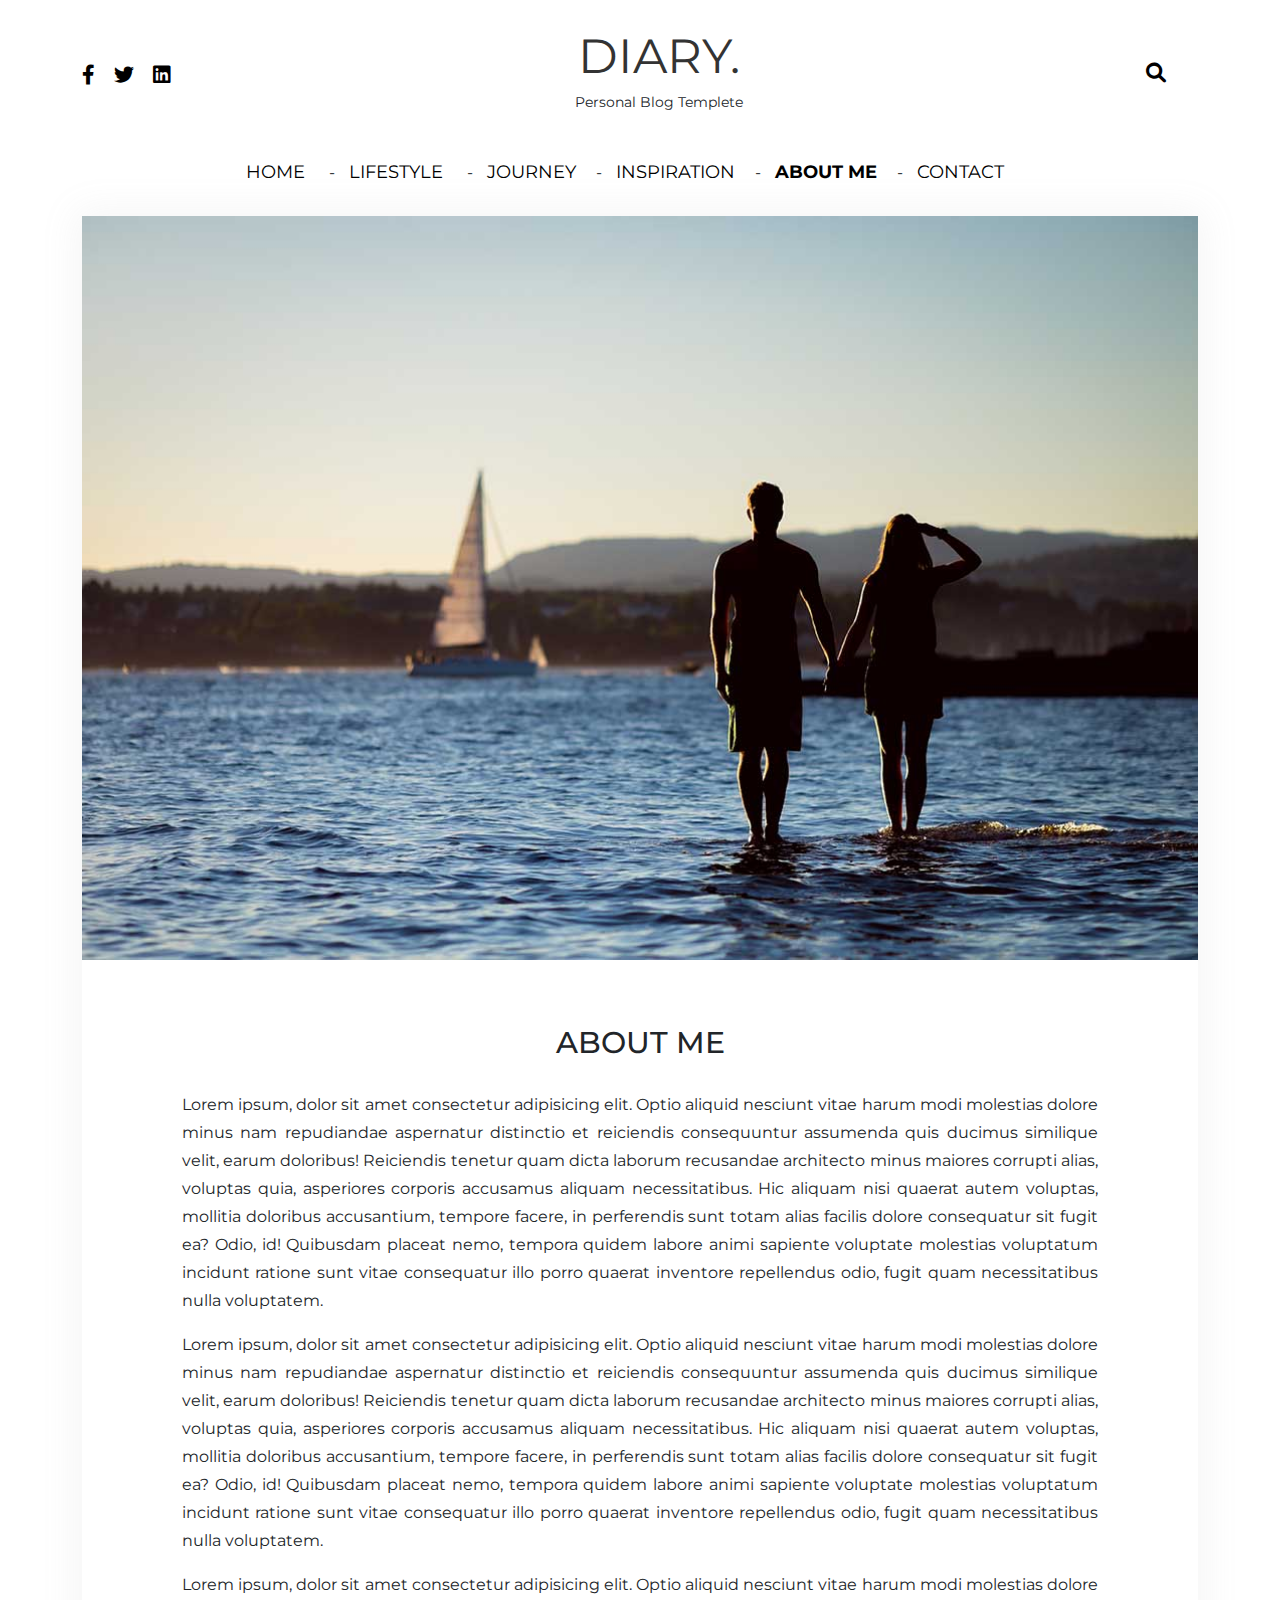
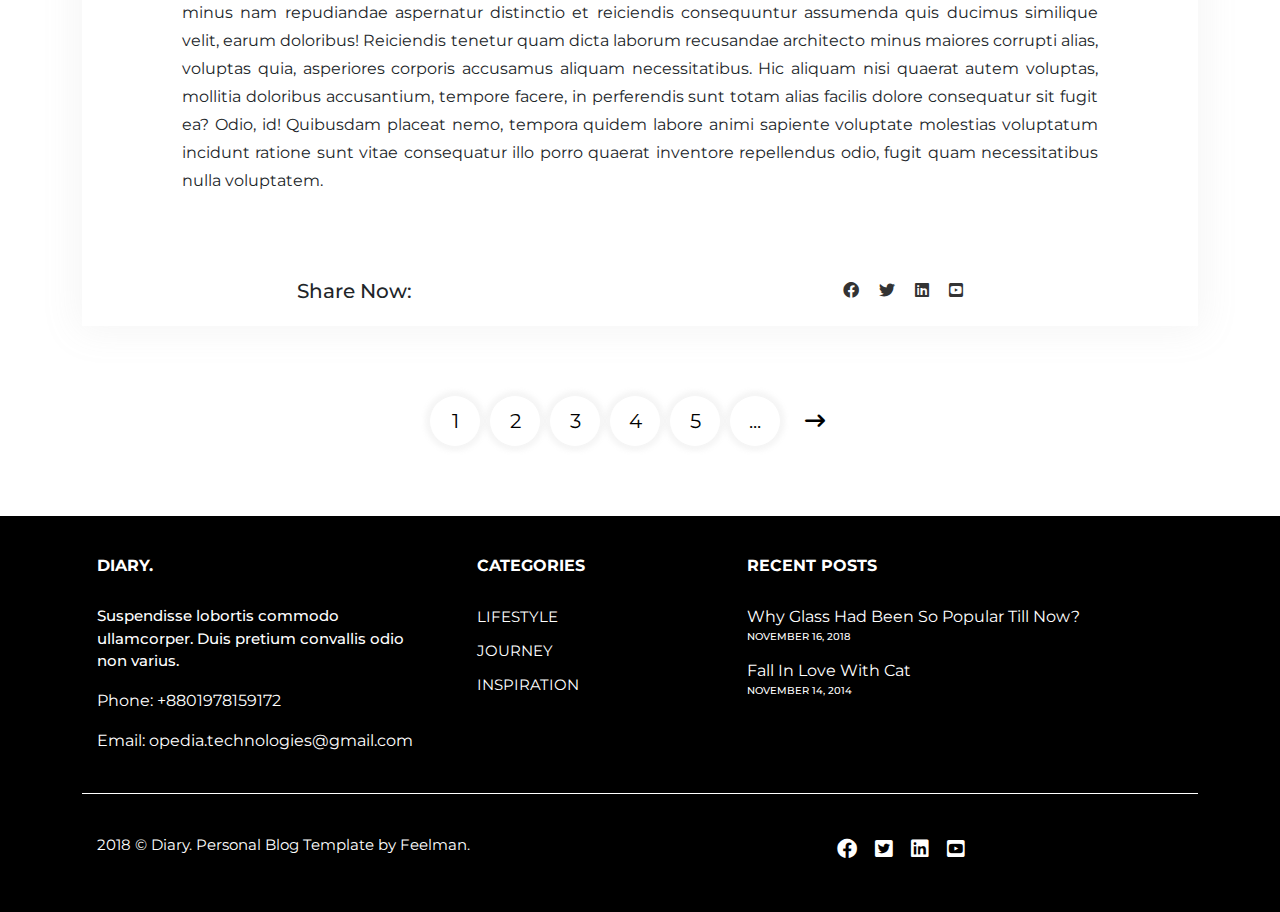
<file: about.html>
<!DOCTYPE html>
 <html lang="en">
 <head>
     <meta charset="UTF-8">
     <meta http-equiv="X-UA-Compatible" content="IE=edge">
     <meta name="viewport" content="width=device-width, initial-scale=1.0">
     <title>About Me</title>

     <link
      rel="stylesheet"
      href="https://unpkg.com/swiper/swiper-bundle.min.css"
    />

     <link rel="stylesheet" href="assets/css/all.min.css">
     <link rel="stylesheet" href="assets/css/bootstrap.min.css">
     <link rel="preconnect" href="https://fonts.googleapis.com">
     <link rel="preconnect" href="https://fonts.gstatic.com" crossorigin>
     <link href="https://fonts.googleapis.com/css2?family=Bitter:ital,wght@0,100;0,200;0,300;0,400;0,500;0,600;0,700;0,800;0,900;1,100;1,200;1,300;1,400;1,500;1,600;1,700;1,800;1,900&family=Cookie&family=Festive&family=IBM+Plex+Sans+Thai+Looped:wght@300&family=Montserrat:ital,wght@0,100;0,200;0,300;0,400;0,500;0,600;0,700;0,800;0,900;1,100;1,200;1,300;1,400;1,500;1,600;1,700;1,800;1,900&family=Playfair+Display:ital,wght@1,400;1,700;1,800&display=swap" rel="stylesheet">
     <link rel="stylesheet" href="assets/css/fontawesome.min.css">
     <!-- <link rel="stylesheet" href="assets/css/homestyle.css"> -->
     <link rel="stylesheet" href="assets/css/style.css">
     <link rel="stylesheet" href="assets/css/responsive.css">
 </head>
 <body>

 
    <!-- header section start here-->
    <!-- <div id="header">
        <div class="container">
            <div id="fixedHeader">
                <div class="fixedHeader__top">
                    <div class="Header__top__icon">
                        <a href="#"><i class="fa-brands fa-facebook-f" ></i></a>
                        <a href="#"><i class="fa-brands fa-twitter"></i></a>
                        <a href="#"><i class="fa-brands fa-linkedin"></i></a>
                    </div>
                    <div class="Header__top__logo">
                        <a href="home.html">Diary.</a>
                        <p>Personal Blog Templete</p>
                    </div>
                    <div class="Header__top__searchbar">
                        <a data-bs-toggle="modal" href="#exampleModalToggle"><i class="fa-solid fa-magnifying-glass"></i></a>
                    </div>
                </div>
                <div class="fixedHeader__bottom">
                    <ul>
                        <li><a href="#">HOME</a>
                            <ul>
                                <li><a href="home.html">Home Fullwidth</a></li>
                                <li><a href="index.html">Home Grid</a></li>
                                <li><a href="#">Home List</a></li>
                                <li><a href="error.html">404 Page</a></li>
                                <li><a href="single_post.html">Single Post</a></li>
                            </ul>
                        </li>
                        <li><a href="#">LIFESTYLE</a>
                            <ul>
                                <li><a href="#">Categorie Fullwidth</a></li>
                                <li><a href="#">Categorie Grid</a></li>
                                <li><a href="category_list.html">Categorie List</a></li>
                            </ul>
                        </li>
                        <li><a href="#">JOURNEY</a></li>
                        <li><a href="#">INSPIRATION</a></li>
                        <li><a class="active"href="">ABOUT ME</a></li>
                        <li><a href="contact.html"> CONTACT</a></li>
                    </ul>
                </div>
            </div>
        </div>
    </div> -->



    <div id="header">
        <div class="container">
            <div id="fixedHeader">
                <div class="fixedHeader__top">
                    <div class="Header__top__icon">
                        <a href="#"><i class="fa-brands fa-facebook-f" ></i></a>
                        <a href="#"><i class="fa-brands fa-twitter"></i></a>
                        <a href="#"><i class="fa-brands fa-linkedin"></i></a>
                    </div>
                    <div class="Header__top__logo">
                        <a href="index.html">Diary.</a>
                        <p>Personal Blog Templete</p>
                    </div>
                    <div class="Header__top__searchbar">
                        <a data-bs-toggle="modal" href="#exampleModalToggle"><i class="fa-solid fa-magnifying-glass"></i></a>
                        <i class="fa-solid fa-align-justify"></i>
                    </div>
                </div>
                <div class="fixedHeader__bottom">
                    <ul>
                        <li><a href="#">HOME</a>
                            <ul>
                                <li><a href="home.html">Home Fullwidth</a></li>
                                <li><a href="index.html">Home Grid</a></li>
                                <li><a href="error.html">404 Page</a></li>
                                <li><a href="single_post.html">Single Post</a></li>
                            </ul>
                        </li>
                        <li><a href="#">LIFESTYLE</a>
                            <ul>
                                <li><a href="category_list.html">Categorie List</a></li>
                            </ul>
                        </li>
                        <li><a href="journey.html">JOURNEY</a></li>
                        <li><a href="inspiration.html">INSPIRATION</a></li>
                        <li><a class="active" href="#">ABOUT ME</a></li>
                        <li><a href="contact.html"> CONTACT</a></li>
                    </ul>
                </div>
            </div>
        </div>
    </div>
    <!-- header section end here-->
    

    <!-- mobile menu start here -->
    <div id="mobile__header">
        <div class="container">
            <div id="mobile__fixedHeader">
                <div class="mobile__fixedHeader__top">
                    <div class="mobile__Header__top__searchbar">
                        <a data-bs-toggle="modal" href="#exampleModalToggle"><i class="fa-solid fa-magnifying-glass"></i></a>
                        <div class="mobile__Header__top__logo">
                            <a href="home.html">Diary.</a>
                            <p>Personal Blog Templete</p>
                        </div>
                        <a href="#"><i class="fa-solid fa-align-justify menu__bar"></i></a>
                    </div>
                </div>
            </div>
        </div>
    </div>
    <div class="mobile__menu">
        <ul>
            <li>
                <div class="down__arrow">
                    <a class="active drop__home" href="#">HOME</a>
                    <i class="fa-solid fa-angle-down home"></i>
                </div>
                <ul class="home__ul">
                    <li><a href="home.html">Home Fullwidth</a></li>
                    <li><a href="index.html">Home Grid</a></li>
                    <li><a href="error.html">404 Page</a></li>
                    <li><a href="single_post.html">Single Post</a></li>
                </ul>
            </li>
            <li>
                <div class="down__arrow">
                    <a class="active drop__lifestyle" href="#">LIFESTYLE</a>
                    <i class="fa-solid fa-angle-down lifestyle"></i>
                </div>
                <ul class="lifestyle__ul">
                    <li><a href="category_list.html">Categorie List</a></li>
                </ul>
            </li>
            <li><a href="journey.html">JOURNEY</a></li>
            <li><a href="inspiration.html">INSPIRATION</a></li>
            <li><a href="#">ABOUT ME</a></li>
            <li><a href="contact.html"> CONTACT</a></li>
        </ul>
    </div>
    <!-- mobile menu end here -->


    <!-- about section start here -->
    <div class="about__section">
        <div class="container">
            <div class="about__section__inner">
                <div class="about__image">
                    <img src="assets/image/img7.jpg" alt="">
                </div>
                <div class="about__script">
                    <div class="title">
                        <h3>ABOUT ME</h3>
                        <p>Lorem ipsum, dolor sit amet consectetur adipisicing elit. 
                            Optio aliquid nesciunt vitae harum modi molestias dolore 
                            minus nam repudiandae aspernatur distinctio et reiciendis 
                            consequuntur assumenda quis ducimus similique velit, 
                            earum doloribus! Reiciendis tenetur quam dicta laborum 
                            recusandae architecto minus maiores corrupti alias, 
                            voluptas quia, asperiores corporis accusamus aliquam 
                            necessitatibus. Hic aliquam nisi quaerat autem voluptas, 
                            mollitia doloribus accusantium, tempore facere, in perferendis 
                            sunt totam alias facilis dolore consequatur sit fugit ea? Odio, 
                            id! Quibusdam placeat nemo, tempora quidem labore animi sapiente 
                            voluptate molestias voluptatum incidunt ratione sunt vitae 
                            consequatur illo porro quaerat inventore repellendus odio, 
                            fugit quam necessitatibus nulla voluptatem.
                        </p>
                        <p>Lorem ipsum, dolor sit amet consectetur adipisicing elit. 
                            Optio aliquid nesciunt vitae harum modi molestias dolore 
                            minus nam repudiandae aspernatur distinctio et reiciendis 
                            consequuntur assumenda quis ducimus similique velit, 
                            earum doloribus! Reiciendis tenetur quam dicta laborum 
                            recusandae architecto minus maiores corrupti alias, 
                            voluptas quia, asperiores corporis accusamus aliquam 
                            necessitatibus. Hic aliquam nisi quaerat autem voluptas, 
                            mollitia doloribus accusantium, tempore facere, in perferendis 
                            sunt totam alias facilis dolore consequatur sit fugit ea? Odio, 
                            id! Quibusdam placeat nemo, tempora quidem labore animi sapiente 
                            voluptate molestias voluptatum incidunt ratione sunt vitae 
                            consequatur illo porro quaerat inventore repellendus odio, 
                            fugit quam necessitatibus nulla voluptatem.
                        </p>
                        <p>Lorem ipsum, dolor sit amet consectetur adipisicing elit. 
                            Optio aliquid nesciunt vitae harum modi molestias dolore 
                            minus nam repudiandae aspernatur distinctio et reiciendis 
                            consequuntur assumenda quis ducimus similique velit, 
                            earum doloribus! Reiciendis tenetur quam dicta laborum 
                            recusandae architecto minus maiores corrupti alias, 
                            voluptas quia, asperiores corporis accusamus aliquam 
                            necessitatibus. Hic aliquam nisi quaerat autem voluptas, 
                            mollitia doloribus accusantium, tempore facere, in perferendis 
                            sunt totam alias facilis dolore consequatur sit fugit ea? Odio, 
                            id! Quibusdam placeat nemo, tempora quidem labore animi sapiente 
                            voluptate molestias voluptatum incidunt ratione sunt vitae 
                            consequatur illo porro quaerat inventore repellendus odio, 
                            fugit quam necessitatibus nulla voluptatem.
                        </p>
                    </div>
                </div>
                <div class="about__share">
                    <div class="share">
                        <p>Share Now:</p>
                    </div>
                    <div class="socials">
                        <ul>
                            <li><a href="#"><i class="fa-brands fa-facebook"></i></a></li>
                            <li><a href="#"><i class="fa-brands fa-twitter"></i></a></li>
                            <li><a href="#"><i class="fa-brands fa-linkedin"></i></a></li>
                            <li><a href="#"><i class="fa-brands fa-youtube-square"></i></a></li>
                        </ul>
                    </div>
                </div>
            </div>
        </div>
    </div>
    <!-- about section end here -->


    <!-- pagination section start here -->
    <div class="pagination__section">
        <div class="container">
            <div class="pagination__section__inner">
                <ul>
                    <li><a href="#">1</a></li>
                    <li><a href="#">2</a></li>
                    <li><a href="#">3</a></li>
                    <li><a href="#">4</a></li>
                    <li><a href="#">5</a></li>
                    <li><a href="#">...</a></li>
                    <li><a href="#"><i class="fa-solid fa-arrow-right-long"></i></a></li>
                </ul>
            </div>
        </div>
    </div>
    <!-- pagination section end here -->


    <!-- footer -->
    <div id="footer">
        <div class="main-footer-section">
            <div class="container foot">
                <div class="row">
                    <div class="col-md-4">
                            <div class="footer-page-content">
                                <div class="footer-title">
                                    <h3>Diary.</h3>
                                </div>
                                <div class="footer-para">
                                    <p>Suspendisse lobortis commodo ullamcorper. Duis pretium convallis odio non varius.</p>
                                </div>
                                <div class="footer-phone">
                                    <span>Phone: +8801978159172</span>
                                </div>
                                <div class="footer-email">
                                    <p>Email: <a href="#">opedia.technologies@gmail.com</a></p>
                                </div>
                            </div>
                    </div>
                    <div class="col-md-3">
                            <div class="footer-page-content">
                                <div class="footer-title">
                                    <h3>Categories</h3>
                                </div>
                                <div class="footer-list">
                                    <ul>
                                        <li><a href="#">LifeStyle</a></li>
                                        <li><a href="#">Journey</a></li>
                                        <li><a href="#">INSPIRATION</a></li>
                                    </ul>
                                </div>
                            </div>
                    </div>
                    <div class="col-md-5">
                            <div class="sub-footer-page-content">
                                <div class="footer-title">
                                    <h3>Recent Posts</h3>
                                </div>
                                <div class="sub-footer-list">
                                    <ul>
                                        <li><a href="#">Why Glass Had Been So Popular Till Now?</a></li>
                                        <li class="sps">November 16, 2018</li>
                                        <li><a href="#">Fall In Love With Cat</a></li>
                                        <li class="sps">November 14, 2014</li>
                                    </ul>
                                </div>
                            </div>
                    </div>

                </div>
                <div class="footer-foot">
                    <div class="row">
                        <div class="col-md-8">
                            <div class="column8">
                                <p>2018 © Diary. Personal Blog Template by Feelman.</p>
                            </div>
                        </div>
                        <div class="col-md-4 ">
                            <div class="column4">
                                <ul>
                                    <li><a href="#"><i class="fa-brands fa-facebook"></i></a></li>
                                    <li><a href="#"><i class="fa-brands fa-twitter-square"></i></a></li>
                                    <li><a href="#"><i class="fa-brands fa-linkedin"></i></a></li>
                                    <li><a href="#"><i class="fa-brands fa-youtube-square"></i></a></li>
                                </ul>
                            </div>
                        </div>
                    </div>
                </div>
            </div>
        </div>
    </div>
    <!-- footer -->

 
    <!-- search modal start -->
    <div class="modal fade" id="exampleModalToggle" aria-hidden="true" aria-labelledby="exampleModalToggleLabel" tabindex="-1">
        <div class="modal-dialog modal-dialog-centered modal-xl">
        <div class="modal-content">
            <div class="modal-header">
            <button type="button" class="btn-close" data-bs-dismiss="modal" aria-label="Close"></button>
            </div>
            <div class="modal-body">
                <form action="">
                    <input type="text" class="search" name="search" placeholder="Search Here...">
                </form>
            </div>
        </div>
        </div>
    </div>
    <!-- search modal start -->
    
   
    <script src="assets/js/jquery-3.6.0.min.js"></script>
    <script src="assets/js/swiper-bundle.min.js"></script>
    <script src="assets/js/fontawesome.min.js"></script>
    <script src="assets/js/bootstrap.min.js"></script>
    <script src="assets/js/app.js"></script>
</body>
</html>
</file>
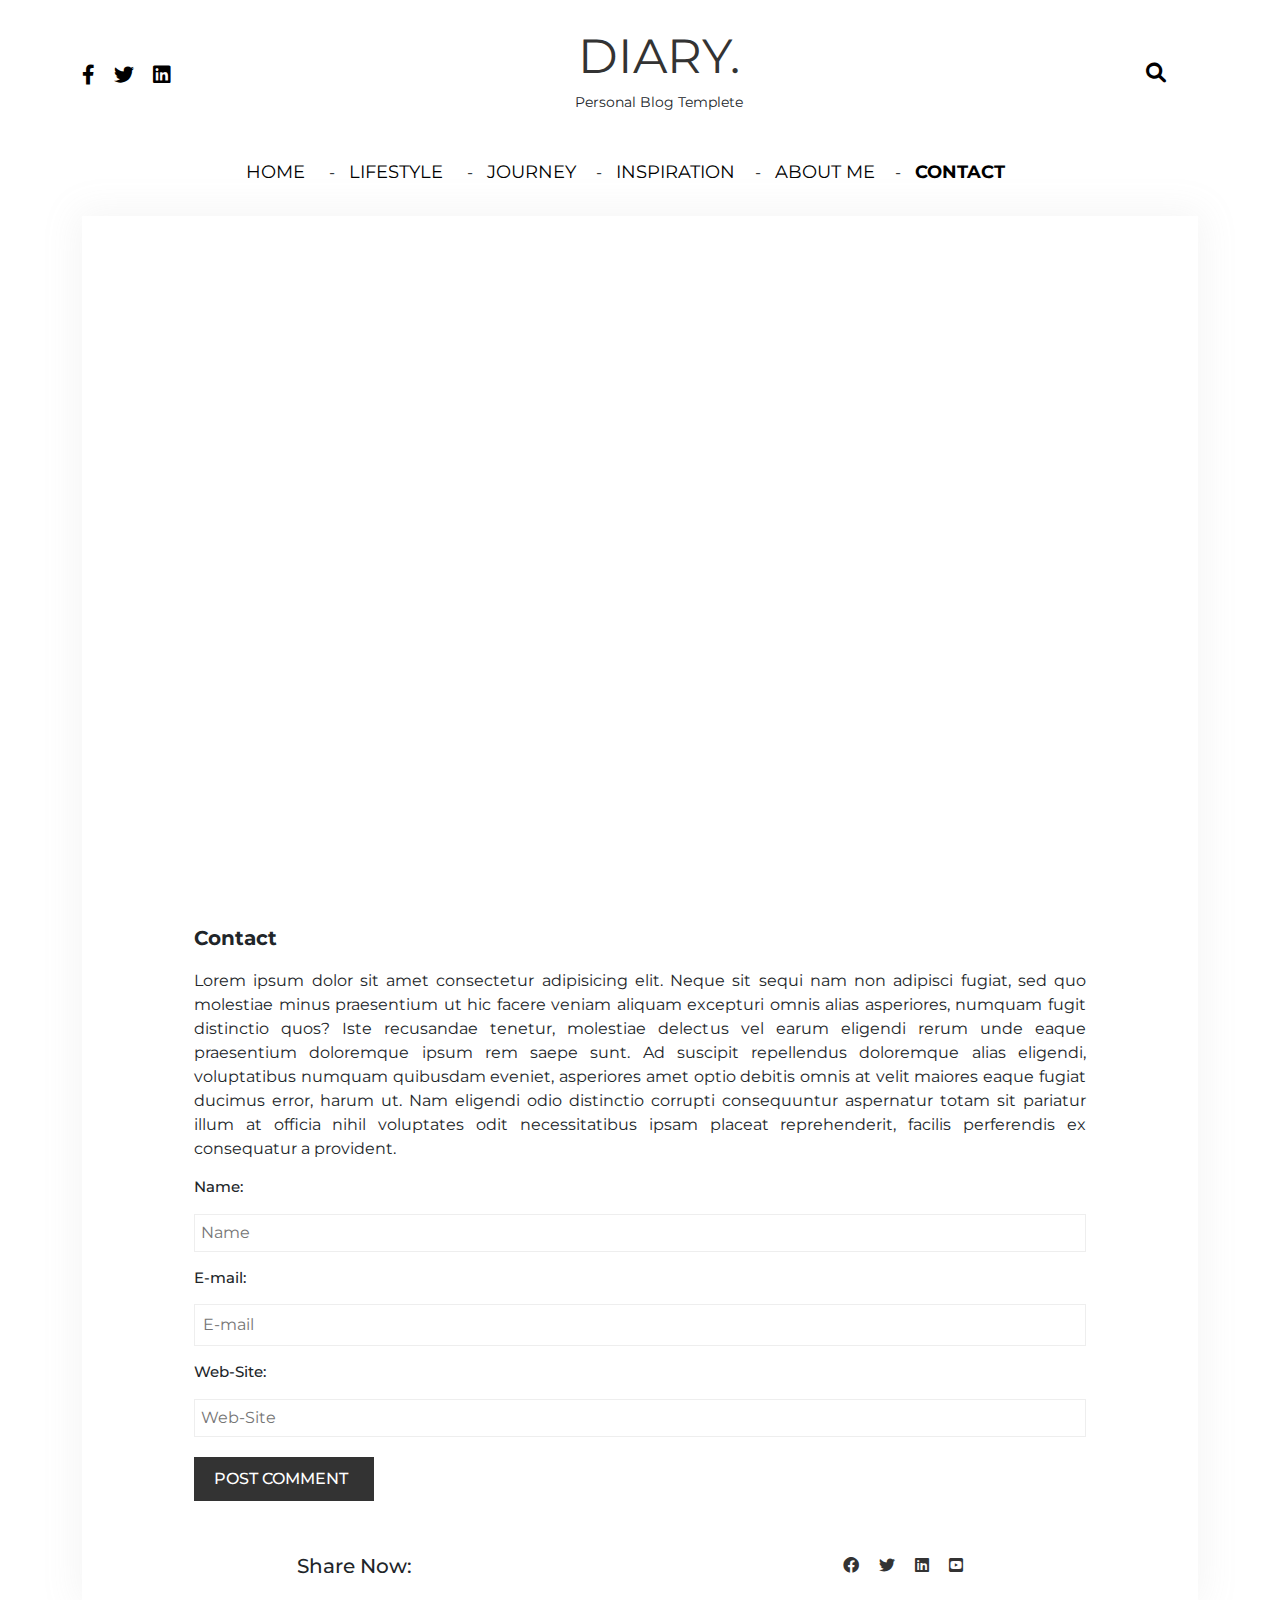
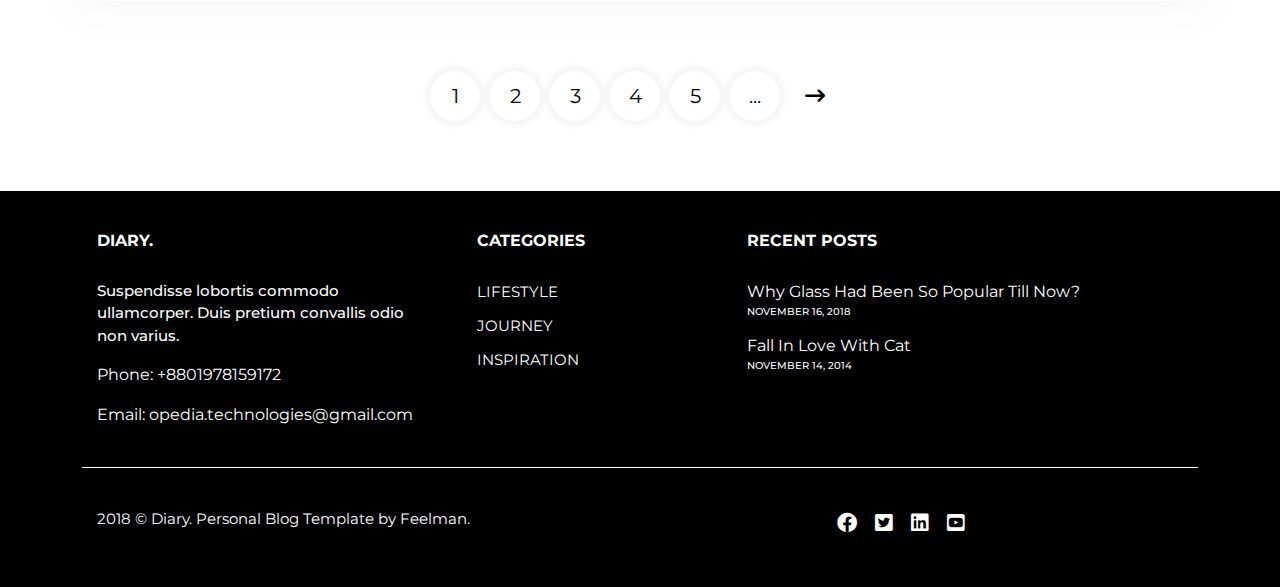
<file: contact.html>
<!DOCTYPE html>
 <html lang="en">
 <head>
     <meta charset="UTF-8">
     <meta http-equiv="X-UA-Compatible" content="IE=edge">
     <meta name="viewport" content="width=device-width, initial-scale=1.0">
     <title>Contact</title>

     <link
      rel="stylesheet"
      href="https://unpkg.com/swiper/swiper-bundle.min.css"
    />

     <link rel="stylesheet" href="assets/css/all.min.css">
     <link rel="stylesheet" href="assets/css/bootstrap.min.css">
     <link rel="preconnect" href="https://fonts.googleapis.com">
     <link rel="preconnect" href="https://fonts.gstatic.com" crossorigin>
     <link href="https://fonts.googleapis.com/css2?family=Bitter:ital,wght@0,100;0,200;0,300;0,400;0,500;0,600;0,700;0,800;0,900;1,100;1,200;1,300;1,400;1,500;1,600;1,700;1,800;1,900&family=Cookie&family=Festive&family=IBM+Plex+Sans+Thai+Looped:wght@300&family=Montserrat:ital,wght@0,100;0,200;0,300;0,400;0,500;0,600;0,700;0,800;0,900;1,100;1,200;1,300;1,400;1,500;1,600;1,700;1,800;1,900&family=Playfair+Display:ital,wght@1,400;1,700;1,800&display=swap" rel="stylesheet">
     <link rel="stylesheet" href="assets/css/fontawesome.min.css">
     <!-- <link rel="stylesheet" href="assets/css/homestyle.css"> -->
     <link rel="stylesheet" href="assets/css/style.css">
     <link rel="stylesheet" href="assets/css/responsive.css">
 </head>
 <body>

 
    <!-- header section start here-->
    <!-- <div id="header">
        <div class="container">
            <div id="fixedHeader">
                <div class="fixedHeader__top">
                    <div class="Header__top__icon">
                        <a href="#"><i class="fa-brands fa-facebook-f" ></i></a>
                        <a href="#"><i class="fa-brands fa-twitter"></i></a>
                       <a href="#"><i class="fa-brands fa-linkedin"></i></a>
                    </div>
                    <div class="Header__top__logo">
                        <a href="home.html">Diary.</a>
                        <p>Personal Blog Templete</p>
                    </div>
                    <div class="Header__top__searchbar">
                        <a data-bs-toggle="modal" href="#exampleModalToggle"><i class="fa-solid fa-magnifying-glass"></i></a>
                    </div>
                </div>
                <div class="fixedHeader__bottom">
                    <ul>
                        <li><a href="#">HOME</a>
                            <ul>
                                <li><a href="home.html">Home Fullwidth</a></li>
                                <li><a href="index.html">Home Grid</a></li>
                                <li><a href="#">Home List</a></li>
                                <li><a href="error.html">404 Page</a></li>
                                <li><a href="single_post.html">Single Post</a></li>
                            </ul>
                        </li>
                        <li><a href="#">LIFESTYLE</a>
                            <ul>
                                <li><a href="#">Categorie Fullwidth</a></li>
                                <li><a href="#">Categorie Grid</a></li>
                                <li><a href="category_list.html">Categorie List</a></li>
                            </ul>
                        </li>
                        <li><a href="#">JOURNEY</a></li>
                        <li><a href="#">INSPIRATION</a></li>
                        <li><a href="about.html">ABOUT ME</a></li>
                        <li><a class="active" href="#"> CONTACT</a></li>
                    </ul>
                </div>
            </div>
        </div>
    </div> -->
    

    <div id="header">
        <div class="container">
            <div id="fixedHeader">
                <div class="fixedHeader__top">
                    <div class="Header__top__icon">
                        <a href="#"><i class="fa-brands fa-facebook-f" ></i></a>
                        <a href="#"><i class="fa-brands fa-twitter"></i></a>
                        <a href="#"><i class="fa-brands fa-linkedin"></i></a>
                    </div>
                    <div class="Header__top__logo">
                        <a href="index.html">Diary.</a>
                        <p>Personal Blog Templete</p>
                    </div>
                    <div class="Header__top__searchbar">
                        <a data-bs-toggle="modal" href="#exampleModalToggle"><i class="fa-solid fa-magnifying-glass"></i></a>
                        <i class="fa-solid fa-align-justify"></i>
                    </div>
                </div>
                <div class="fixedHeader__bottom">
                    <ul>
                        <li><a href="#">HOME</a>
                            <ul>
                                <li><a href="home.html">Home Fullwidth</a></li>
                                <li><a href="index.html">Home Grid</a></li>
                                <li><a href="error.html">404 Page</a></li>
                                <li><a href="single_post.html">Single Post</a></li>
                            </ul>
                        </li>
                        <li><a href="#">LIFESTYLE</a>
                            <ul>
                                <li><a href="category_list.html">Categorie List</a></li>
                            </ul>
                        </li>
                        <li><a href="journey.html">JOURNEY</a></li>
                        <li><a href="inspiration.html">INSPIRATION</a></li>
                        <li><a href="about.html">ABOUT ME</a></li>
                        <li><a class="active" href="#"> CONTACT</a></li>
                    </ul>
                </div>
            </div>
        </div>
    </div>
    <!-- header section end here-->
    

    <!-- mobile menu start here -->
    <div id="mobile__header">
        <div class="container">
            <div id="mobile__fixedHeader">
                <div class="mobile__fixedHeader__top">
                    <div class="mobile__Header__top__searchbar">
                        <a data-bs-toggle="modal" href="#exampleModalToggle"><i class="fa-solid fa-magnifying-glass"></i></a>
                        <div class="mobile__Header__top__logo">
                            <a href="home.html">Diary.</a>
                            <p>Personal Blog Templete</p>
                        </div>
                        <a href="#"><i class="fa-solid fa-align-justify menu__bar"></i></a>
                    </div>
                </div>
            </div>
        </div>
    </div>
    <div class="mobile__menu">
        <ul>
            <li>
                <div class="down__arrow">
                    <a class="active drop__home" href="#">HOME</a>
                    <i class="fa-solid fa-angle-down home"></i>
                </div>
                <ul class="home__ul">
                    <li><a href="home.html">Home Fullwidth</a></li>
                    <li><a href="index.html">Home Grid</a></li>
                    <li><a href="error.html">404 Page</a></li>
                    <li><a href="single_post.html">Single Post</a></li>
                </ul>
            </li>
            <li>
                <div class="down__arrow">
                    <a class="active drop__lifestyle" href="#">LIFESTYLE</a>
                    <i class="fa-solid fa-angle-down lifestyle"></i>
                </div>
                <ul class="lifestyle__ul">
                    <li><a href="category_list.html">Categorie List</a></li>
                </ul>
            </li>
            <li><a href="journey.html">JOURNEY</a></li>
            <li><a href="inspiration.html">INSPIRATION</a></li>
            <li><a href="about.html">ABOUT ME</a></li>
            <li><a href="#"> CONTACT</a></li>
        </ul>
    </div>
    <!-- mobile menu end here -->


    <!-- about section start here -->
    <div class="about__section">
        <div class="container">
            <div class="about__section__inner">
                <div class="about__image">
                    <!-- map section start here -->
                    <div class="map__section">
                        <iframe src="https://www.google.com/maps/embed?pb=!1m14!1m12!1m3!1d14604.929175165831!2d90.36542960000001!3d23.774741049999996!2m3!1f0!2f0!3f0!3m2!1i1024!2i768!4f13.1!5e0!3m2!1sen!2sbd!4v1646732934665!5m2!1sen!2sbd" 
                        style="border:0;" allowfullscreen="" loading="lazy"></iframe>
                    </div>
                    <!-- map section end here -->
                </div>
                <!-- comment section start here -->
                <div class="single__post__comment__section">
                    <div class="container">
                        <div class="single__post__comment__section__inner">
                            <div class="post__title">
                                <p class="contact">Contact</p>
                                <span>Lorem ipsum dolor sit amet consectetur adipisicing elit. 
                                    Neque sit sequi nam non adipisci fugiat, sed quo molestiae 
                                    minus praesentium ut hic facere veniam aliquam excepturi 
                                    omnis alias asperiores, numquam fugit distinctio quos? Iste 
                                    recusandae tenetur, molestiae delectus vel earum eligendi 
                                    rerum unde eaque praesentium doloremque ipsum rem saepe sunt. 
                                    Ad suscipit repellendus doloremque alias eligendi, voluptatibus 
                                    numquam quibusdam eveniet, asperiores amet optio debitis omnis 
                                    at velit maiores eaque fugiat ducimus error, harum ut. Nam 
                                    eligendi odio distinctio corrupti consequuntur aspernatur totam 
                                    sit pariatur illum at officia nihil voluptates odit necessitatibus 
                                    ipsam placeat reprehenderit, facilis perferendis ex consequatur a 
                                    provident.
                                </span>
                            </div>
                            <form action="">
                                <!-- <label class="comment__box__title" for="commnet">Comment</label>
                                <textarea name="comment__box" id="comment__box" cols="30" rows="10"></textarea> -->
                                <label for="name">Name: </label>
                                <input type="text" placeholder="Name">
                                <label for="email">E-mail:</label>
                                <input type="email" placeholder="E-mail">
                                <label for="website">Web-Site:</label>
                                <input type="text" placeholder="Web-Site">
                                <a href="#">POST COMMENT</a>
                            </form>
                        </div>
                    </div>
                    
                    
                </div>
                <!-- comment section end here -->
                <div class="about__share">
                    <div class="share">
                        <p>Share Now:</p>
                    </div>
                    <div class="socials">
                        <ul>
                            <li><a href="#"><i class="fa-brands fa-facebook"></i></a></li>
                            <li><a href="#"><i class="fa-brands fa-twitter"></i></a></li>
                            <li><a href="#"><i class="fa-brands fa-linkedin"></i></a></li>
                            <li><a href="#"><i class="fa-brands fa-youtube-square"></i></a></li>
                        </ul>
                    </div>
                </div>
            </div>
        </div>
    </div>
    <!-- about section end here -->


    <!-- pagination section start here -->
    <div class="pagination__section">
        <div class="container">
            <div class="pagination__section__inner">
                <ul>
                    <li><a href="#">1</a></li>
                    <li><a href="#">2</a></li>
                    <li><a href="#">3</a></li>
                    <li><a href="#">4</a></li>
                    <li><a href="#">5</a></li>
                    <li><a href="#">...</a></li>
                    <li><a href="#"><i class="fa-solid fa-arrow-right-long"></i></a></li>
                </ul>
            </div>
        </div>
    </div>
    <!-- pagination section end here -->


    <!-- footer -->
    <div id="footer">
        <div class="main-footer-section">
            <div class="container foot">
                <div class="row">
                    <div class="col-md-4">
                            <div class="footer-page-content">
                                <div class="footer-title">
                                    <h3>Diary.</h3>
                                </div>
                                <div class="footer-para">
                                    <p>Suspendisse lobortis commodo ullamcorper. Duis pretium convallis odio non varius.</p>
                                </div>
                                <div class="footer-phone">
                                    <span>Phone: +8801978159172</span>
                                </div>
                                <div class="footer-email">
                                    <p>Email: <a href="#">opedia.technologies@gmail.com</a></p>
                                </div>
                            </div>
                    </div>
                    <div class="col-md-3">
                            <div class="footer-page-content">
                                <div class="footer-title">
                                    <h3>Categories</h3>
                                </div>
                                <div class="footer-list">
                                    <ul>
                                        <li><a href="#">LifeStyle</a></li>
                                        <li><a href="#">Journey</a></li>
                                        <li><a href="#">INSPIRATION</a></li>
                                    </ul>
                                </div>
                            </div>
                    </div>
                    <div class="col-md-5">
                            <div class="sub-footer-page-content">
                                <div class="footer-title">
                                    <h3>Recent Posts</h3>
                                </div>
                                <div class="sub-footer-list">
                                    <ul>
                                        <li><a href="#">Why Glass Had Been So Popular Till Now?</a></li>
                                        <li class="sps">November 16, 2018</li>
                                        <li><a href="#">Fall In Love With Cat</a></li>
                                        <li class="sps">November 14, 2014</li>
                                    </ul>
                                </div>
                            </div>
                    </div>

                </div>
                <div class="footer-foot">
                    <div class="row">
                        <div class="col-md-8">
                            <div class="column8">
                                <p>2018 © Diary. Personal Blog Template by Feelman.</p>
                            </div>
                        </div>
                        <div class="col-md-4">
                            <div class="column4">
                                <ul>
                                    <li><a href="#"><i class="fa-brands fa-facebook"></i></a></li>
                                    <li><a href="#"><i class="fa-brands fa-twitter-square"></i></a></li>
                                    <li><a href="#"><i class="fa-brands fa-linkedin"></i></a></li>
                                    <li><a href="#"><i class="fa-brands fa-youtube-square"></i></a></li>
                                </ul>
                            </div>
                        </div>
                    </div>
                </div>
            </div>
        </div>
    </div>
    <!-- footer -->

 
    <!-- search modal start -->
    <div class="modal fade" id="exampleModalToggle" aria-hidden="true" aria-labelledby="exampleModalToggleLabel" tabindex="-1">
        <div class="modal-dialog modal-dialog-centered modal-xl">
        <div class="modal-content">
            <div class="modal-header">
            <button type="button" class="btn-close" data-bs-dismiss="modal" aria-label="Close"></button>
            </div>
            <div class="modal-body">
                <form action="">
                    <input type="text" class="search" name="search" placeholder="Search Here...">
                </form>
            </div>
        </div>
        </div>
    </div>
    <!-- search modal start -->
    
    
    <script src="assets/js/jquery-3.6.0.min.js"></script>
    <script src="assets/js/swiper-bundle.min.js"></script>
    <script src="assets/js/fontawesome.min.js"></script>
    <script src="assets/js/bootstrap.min.js"></script>
    <script src="assets/js/app.js"></script>
</body>
</html>
</file>
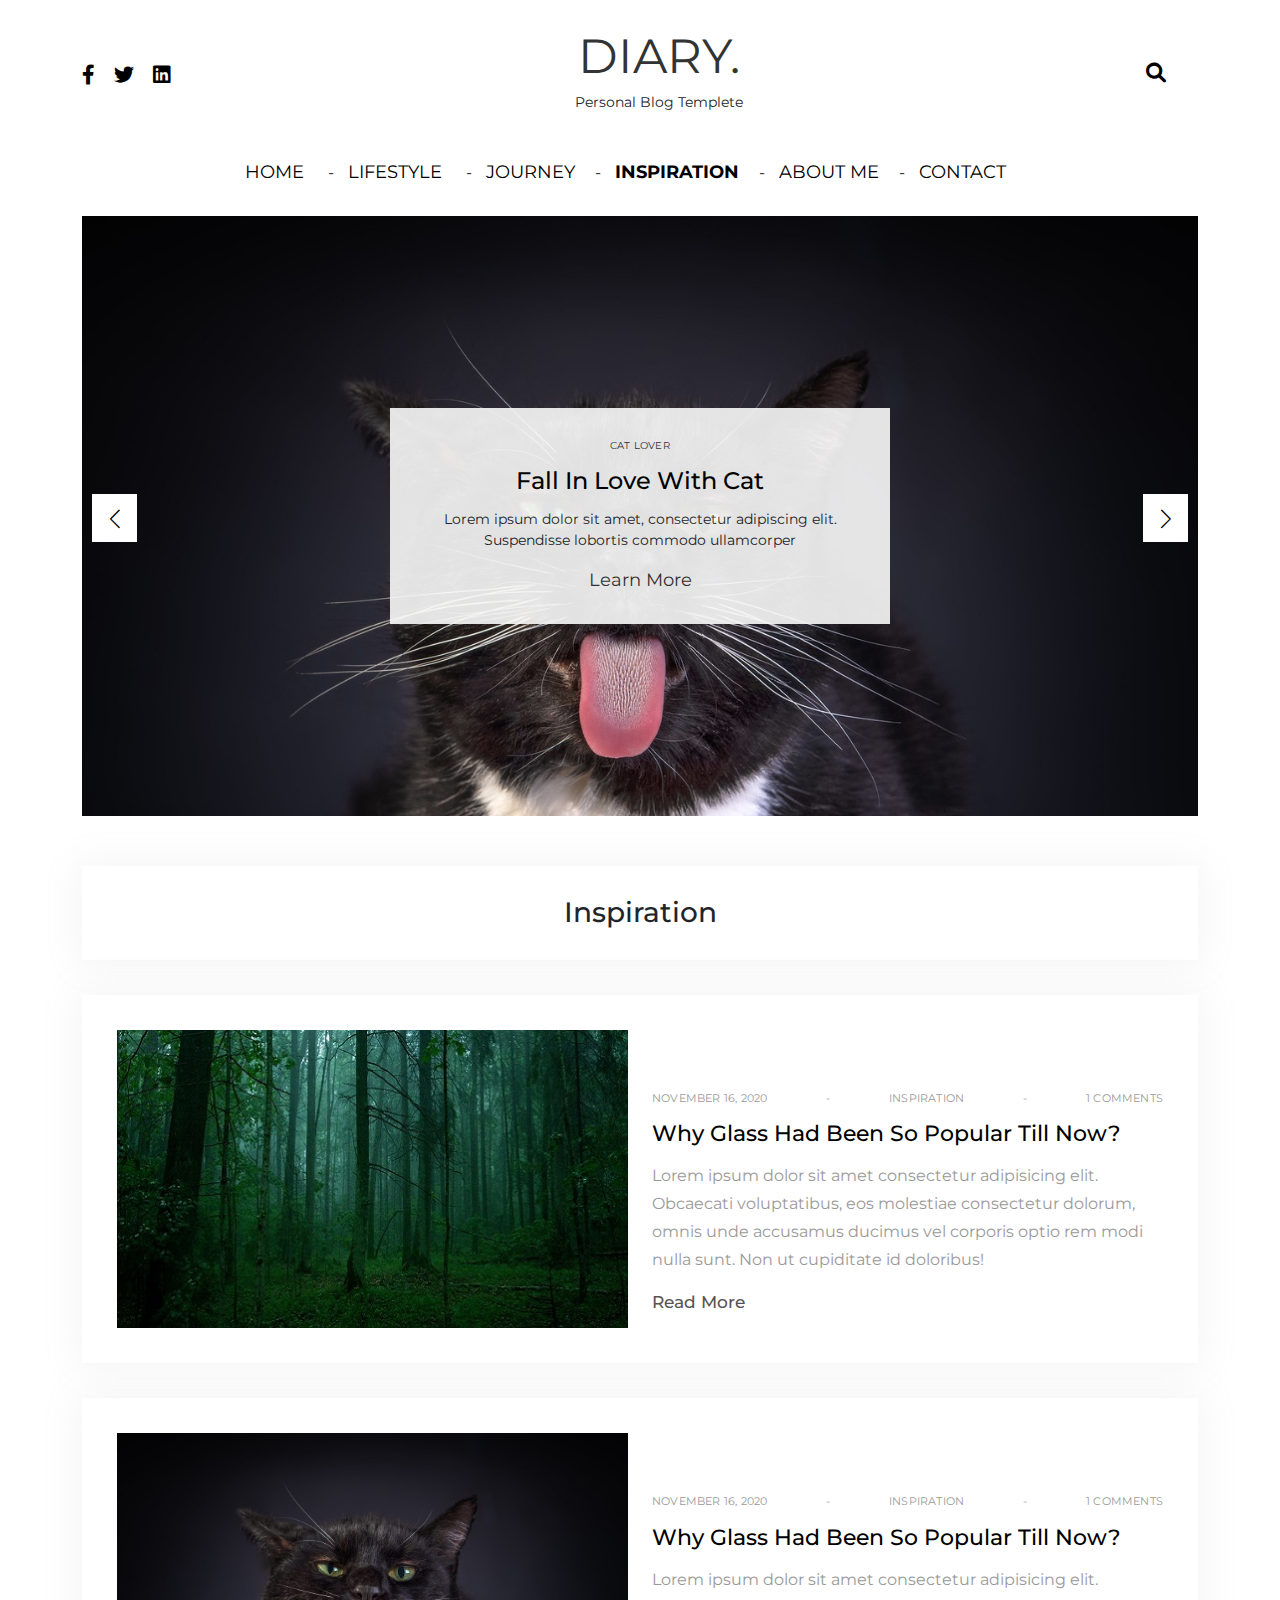
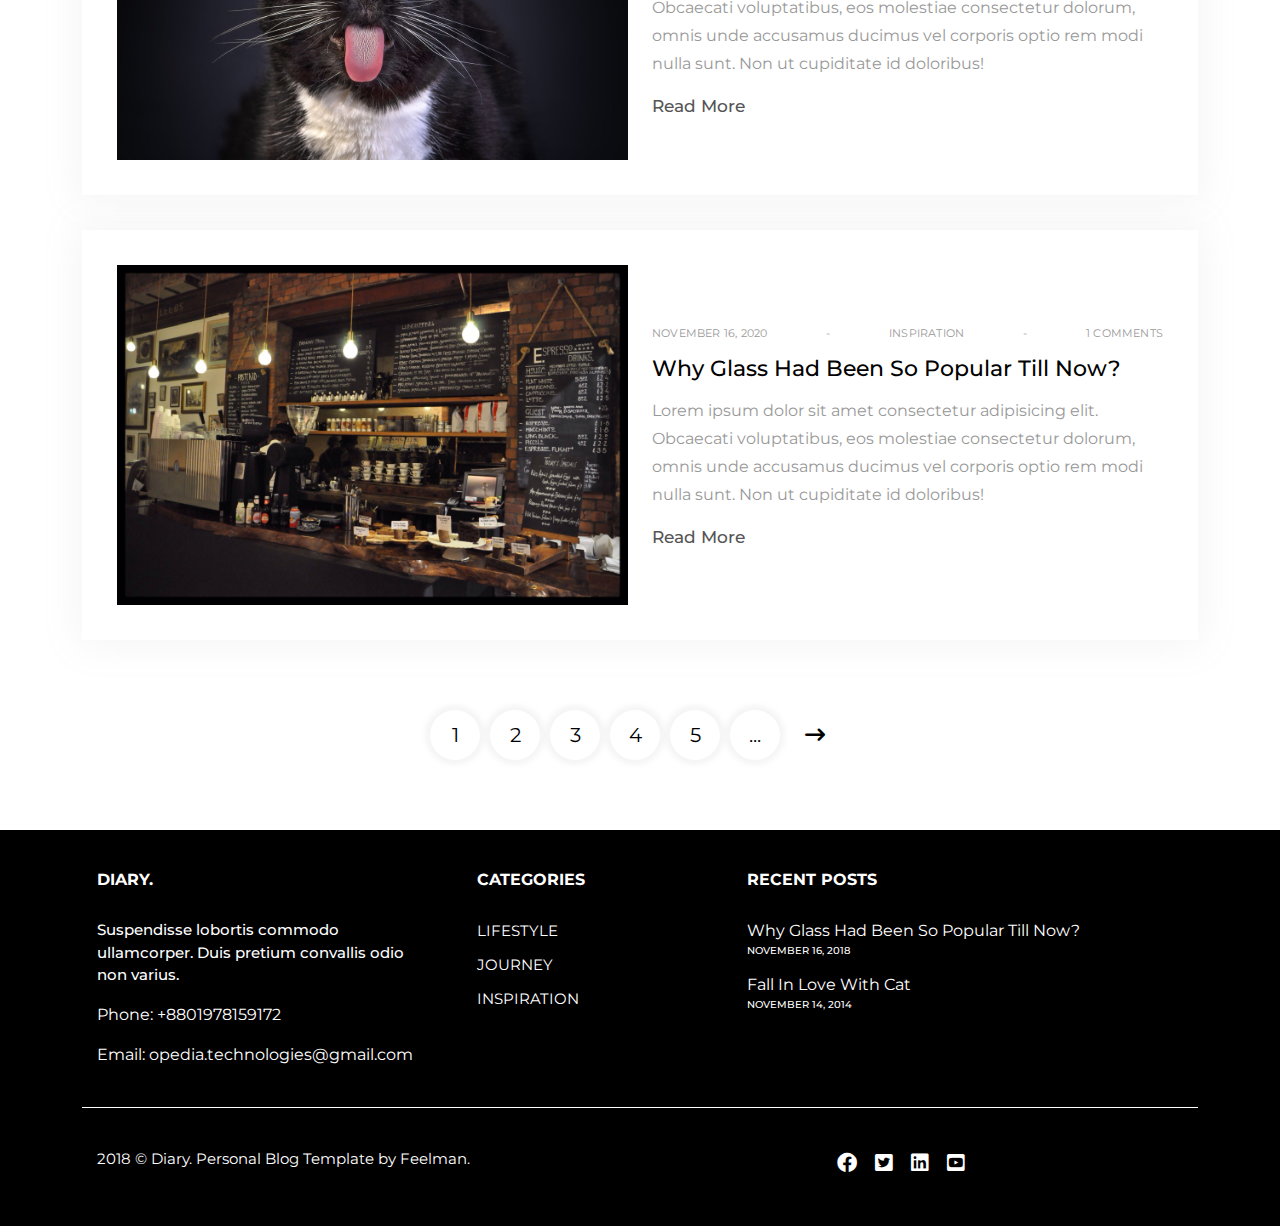
<file: inspiration.html>
<!DOCTYPE html>
 <html lang="en">
 <head>
     <meta charset="UTF-8">
     <meta http-equiv="X-UA-Compatible" content="IE=edge">
     <meta name="viewport" content="width=device-width, initial-scale=1.0">
     <title>Catefory List</title>

     <link
      rel="stylesheet"
      href="https://unpkg.com/swiper/swiper-bundle.min.css"
    />

     <link rel="stylesheet" href="assets/css/all.min.css">
     <link rel="stylesheet" href="assets/css/bootstrap.min.css">
     <link rel="preconnect" href="https://fonts.googleapis.com">
     <link rel="preconnect" href="https://fonts.gstatic.com" crossorigin>
     <link href="https://fonts.googleapis.com/css2?family=Bitter:ital,wght@0,100;0,200;0,300;0,400;0,500;0,600;0,700;0,800;0,900;1,100;1,200;1,300;1,400;1,500;1,600;1,700;1,800;1,900&family=Cookie&family=Festive&family=IBM+Plex+Sans+Thai+Looped:wght@300&family=Montserrat:ital,wght@0,100;0,200;0,300;0,400;0,500;0,600;0,700;0,800;0,900;1,100;1,200;1,300;1,400;1,500;1,600;1,700;1,800;1,900&family=Playfair+Display:ital,wght@1,400;1,700;1,800&display=swap" rel="stylesheet">
     <link rel="stylesheet" href="assets/css/fontawesome.min.css">
     <!-- <link rel="stylesheet" href="assets/css/homestyle.css"> -->
     <link rel="stylesheet" href="assets/css/style.css">
     <link rel="stylesheet" href="assets/css/responsive.css">
 </head>
 <body>

 
    <!-- header section start here-->
   
    <div id="header">
        <div class="container">
            <div id="fixedHeader">
                <div class="fixedHeader__top">
                    <div class="Header__top__icon">
                        <a href="#"><i class="fa-brands fa-facebook-f" ></i></a>
                        <a href="#"><i class="fa-brands fa-twitter"></i></a>
                        <a href="#"><i class="fa-brands fa-linkedin"></i></a>
                    </div>
                    <div class="Header__top__logo">
                        <a href="index.html">Diary.</a>
                        <p>Personal Blog Templete</p>
                    </div>
                    <div class="Header__top__searchbar">
                        <a data-bs-toggle="modal" href="#exampleModalToggle"><i class="fa-solid fa-magnifying-glass"></i></a>
                        <i class="fa-solid fa-align-justify"></i>
                    </div>
                </div>
                <div class="fixedHeader__bottom">
                    <ul>
                        <li><a href="#">HOME</a>
                            <ul>
                                <li><a href="home.html">Home Fullwidth</a></li>
                                <li><a href="index.html">Home Grid</a></li>
                                <li><a href="error.html">404 Page</a></li>
                                <li><a href="single_post.html">Single Post</a></li>
                            </ul>
                        </li>
                        <li><a href="#">LIFESTYLE</a>
                            <ul>
                                <li><a class="active" href="#">Categorie List</a></li>
                            </ul>
                        </li>
                        <li><a href="journey.html">JOURNEY</a></li>
                        <li><a class="active" href="#">INSPIRATION</a></li>
                        <li><a href="about.html">ABOUT ME</a></li>
                        <li><a href="contact.html"> CONTACT</a></li>
                    </ul>
                </div>
            </div>
        </div>
    </div>
    <!-- header section end here-->
    

    <!-- mobile menu start here -->
    <div id="mobile__header">
        <div class="container">
            <div id="mobile__fixedHeader">
                <div class="mobile__fixedHeader__top">
                    <div class="mobile__Header__top__searchbar">
                        <a data-bs-toggle="modal" href="#exampleModalToggle"><i class="fa-solid fa-magnifying-glass"></i></a>
                        <div class="mobile__Header__top__logo">
                            <a href="home.html">Diary.</a>
                            <p>Personal Blog Templete</p>
                        </div>
                        <a href="#"><i class="fa-solid fa-align-justify menu__bar"></i></a>
                    </div>
                </div>
            </div>
        </div>
    </div>
    <div class="mobile__menu">
        <ul>
            <li>
                <div class="down__arrow">
                    <a class="active drop__home" href="#">HOME</a>
                    <i class="fa-solid fa-angle-down home"></i>
                </div>
                <ul class="home__ul">
                    <li><a href="home.html">Home Fullwidth</a></li>
                    <li><a href="index.html">Home Grid</a></li>
                    <li><a href="error.html">404 Page</a></li>
                    <li><a href="single_post.html">Single Post</a></li>
                </ul>
            </li>
            <li>
                <div class="down__arrow">
                    <a class="active drop__lifestyle" href="#">LIFESTYLE</a>
                    <i class="fa-solid fa-angle-down lifestyle"></i>
                </div>
                <ul class="lifestyle__ul">
                    <li><a href="category_list.html">Categorie List</a></li>
                </ul>
            </li>
            <li><a href="journey.html">JOURNEY</a></li>
            <li><a href="#">INSPIRATION</a></li>
            <li><a href="about.html">ABOUT ME</a></li>
            <li><a href="contact.html"> CONTACT</a></li>
        </ul>
    </div>
    <!-- mobile menu end here -->

    
    <!-- slider section start here -->
    <div class="banner_section">
        <div class="container">
            <div class="swiper mySwiper">
                <div class="swiper-wrapper">
                    <div class="swiper-slide">
                        <div class="slide-image">
                            <img src="assets/image/imgcat1.jpg" />
                            <div class="slide-content">
                                <a class="a1" href="#">Cat Lover</a>
                                <a class="a2" href="#">Fall In Love With Cat </a>
                                <p class="para-2">Lorem ipsum dolor sit amet, consectetur adipiscing elit. Suspendisse lobortis commodo ullamcorper</p>
                                <a class="a3" href="#"> Learn More </a>
                            </div>
                        </div>
                    </div>
                    <div class="swiper-slide">
                        <div class="slide-image">
                            <img src="assets/image/sunset-hd-background-photos-12-scaled.jpg" />
                            <div class="slide-content">
                                <a class="a1" href="#">Journey</a>
                                <a class="a2" href="#">Fall In Love With Cat </a>
                                <p class="para-2">Lorem ipsum dolor sit amet, consectetur adipiscing elit. Suspendisse lobortis commodo ullamcorper</p>
                                <a class="a3" href="#"> Learn More </a>
                            </div>
                        </div>
                    </div>
                    <div class="swiper-slide">
                        <div class="slide-image">
                            <img src="assets/image/img4cafe.jpg" />
                            <div class="slide-content">
                                <a class="a1" href="#">Lifestyle</a>
                                <a class="a2" href="#">Fall In Love With Cat </a>
                                <p class="para-2">Lorem ipsum dolor sit amet, consectetur adipiscing elit. Suspendisse lobortis commodo ullamcorper</p>
                                <a class="a3" href="#"> Learn More </a>
                            </div>
                        </div>
                    </div>
                    <div class="swiper-slide">
                        <div class="slide-image">
                            <img src="assets/image/img5coffee.jpg" />
                            <div class="slide-content">
                                <a class="a1" href="#">Coffee Lover</a>
                                <a class="a2" href="#">Fall In Love With Cat </a>
                                <p class="para-2">Lorem ipsum dolor sit amet, consectetur adipiscing elit. Suspendisse lobortis commodo ullamcorper</p>
                                <a class="a3" href="#"> Learn More </a>
                            </div>
                        </div>
                    </div>
                    <div class="swiper-button-next swiper-button"></div>
                    <div class="swiper-button-prev swiper-button"></div>
                </div>
            </div>
        </div>
    </div>
    <!-- slider section ending here -->
    
    <div class="life__style__category">
        <div class="container">
            <div class="life__style__category__inner">
                <h3>Inspiration</h3>
            </div>
        </div>
    </div>
    
    <!-- category grid section start here -->
    <div class="category__grid__section">
        <div class="container">
            <div class="category__grid__section__inner">
                <div class="row">
                    <div class="col-lg-6 col-md-12">
                        <div class="category__grid__img">
                            <a href="single_post.html"><img src="assets/image/img2forest.jpg" alt=""></a>
                        </div>
                    </div>
                    <div class="col-lg-6 col-md-12">
                        <div class="category__grid__desc">
                            <div class="category__info">
                                <ul>
                                    <li>NOVEMBER 16, 2020</li>
                                    <li><a href="#">-</a></li>
                                    <li><a href="#">INSPIRATION</a></li>
                                    <li><a href="#">-</a></li>
                                    <li><a href="#">1 COMMENTS</a></li>
                                </ul>
                            </div>
                            <div class="category__details">
                                <a class="h4" href="#">Why Glass Had Been So Popular Till Now?</a>
                                <p>Lorem ipsum dolor sit amet consectetur adipisicing elit. Obcaecati voluptatibus, eos molestiae consectetur dolorum, omnis unde accusamus ducimus vel corporis optio rem modi nulla sunt. Non ut cupiditate id doloribus!</p>
                                <a class="readmore" href="#">Read More</a>
                            </div>
                        </div>
                    </div>
                </div>
            </div>
            <div class="category__grid__section__inner">
                <div class="row">
                    <div class="col-lg-6 col-md-12">
                        <div class="category__grid__img">
                            <a href="single_post.html"><img src="assets/image/imgcat1.jpg" alt=""></a>
                        </div>
                    </div>
                    <div class="col-lg-6 col-md-12">
                        <div class="category__grid__desc">
                            <div class="category__info">
                                <ul>
                                    <li>NOVEMBER 16, 2020</li>
                                    <li><a href="#">-</a></li>
                                    <li><a href="#">INSPIRATION</a></li>
                                    <li><a href="#">-</a></li>
                                    <li><a href="#">1 COMMENTS</a></li>
                                </ul>
                            </div>
                            <div class="category__details">
                                <a class="h4" href="#">Why Glass Had Been So Popular Till Now?</a>
                                <p>Lorem ipsum dolor sit amet consectetur adipisicing elit. Obcaecati voluptatibus, eos molestiae consectetur dolorum, omnis unde accusamus ducimus vel corporis optio rem modi nulla sunt. Non ut cupiditate id doloribus!</p>
                                <a class="readmore" href="#">Read More</a>
                            </div>
                        </div>
                    </div>
                </div>
            </div>
            <div class="category__grid__section__inner">
                <div class="row">
                    <div class="col-lg-6 col-md-12">
                        <div class="category__grid__img">
                            <a href="single_post.html"><img src="assets/image/img4cafe.jpg" alt=""></a>
                        </div>
                    </div>
                    <div class="col-lg-6 col-md-12">
                        <div class="category__grid__desc">
                            <div class="category__info">
                                <ul>
                                    <li>NOVEMBER 16, 2020</li>
                                    <li><a href="#">-</a></li>
                                    <li><a href="#">INSPIRATION</a></li>
                                    <li><a href="#">-</a></li>
                                    <li><a href="#">1 COMMENTS</a></li>
                                </ul>
                            </div>
                            <div class="category__details">
                                <a class="h4" href="#">Why Glass Had Been So Popular Till Now?</a>
                                <p>Lorem ipsum dolor sit amet consectetur adipisicing elit. Obcaecati voluptatibus, eos molestiae consectetur dolorum, omnis unde accusamus ducimus vel corporis optio rem modi nulla sunt. Non ut cupiditate id doloribus!</p>
                                <a class="readmore" href="#">Read More</a>
                            </div>
                        </div>
                    </div>
                </div>
            </div>
        </div>
    </div>
    <!-- category grid section end here -->


    <!-- pagination section start here -->
    <div class="pagination__section">
        <div class="container">
            <div class="pagination__section__inner">
                <ul>
                    <li><a href="#">1</a></li>
                    <li><a href="#">2</a></li>
                    <li><a href="#">3</a></li>
                    <li><a href="#">4</a></li>
                    <li><a href="#">5</a></li>
                    <li><a href="#">...</a></li>
                    <li><a href="#"><i class="fa-solid fa-arrow-right-long"></i></a></li>
                </ul>
            </div>
        </div>
    </div>
    <!-- pagination section end here -->


    <!-- footer -->
    <div id="footer">
        <div class="main-footer-section">
            <div class="container foot">
                <div class="row">
                    <div class="col-md-4">
                            <div class="footer-page-content">
                                <div class="footer-title">
                                    <h3>Diary.</h3>
                                </div>
                                <div class="footer-para">
                                    <p>Suspendisse lobortis commodo ullamcorper. Duis pretium convallis odio non varius.</p>
                                </div>
                                <div class="footer-phone">
                                    <span>Phone: +8801978159172</span>
                                </div>
                                <div class="footer-email">
                                    <p>Email: <a href="#">opedia.technologies@gmail.com</a></p>
                                </div>
                            </div>
                    </div>
                    <div class="col-md-3">
                            <div class="footer-page-content">
                                <div class="footer-title">
                                    <h3>Categories</h3>
                                </div>
                                <div class="footer-list">
                                    <ul>
                                        <li><a href="#">LifeStyle</a></li>
                                        <li><a href="#">Journey</a></li>
                                        <li><a href="#">INSPIRATION</a></li>
                                    </ul>
                                </div>
                            </div>
                    </div>
                    <div class="col-md-5">
                            <div class="sub-footer-page-content">
                                <div class="footer-title">
                                    <h3>Recent Posts</h3>
                                </div>
                                <div class="sub-footer-list">
                                    <ul>
                                        <li><a href="#">Why Glass Had Been So Popular Till Now?</a></li>
                                        <li class="sps">November 16, 2018</li>
                                        <li><a href="#">Fall In Love With Cat</a></li>
                                        <li class="sps">November 14, 2014</li>
                                    </ul>
                                </div>
                            </div>
                    </div>

                </div>
                <div class="footer-foot">
                    <div class="row">
                        <div class="col-md-8">
                            <div class="column8">
                                <p>2018 © Diary. Personal Blog Template by Feelman.</p>
                            </div>
                        </div>
                        <div class="col-md-4">
                            <div class="column4">
                                <ul>
                                    <li><a href="#"><i class="fa-brands fa-facebook"></i></a></li>
                                    <li><a href="#"><i class="fa-brands fa-twitter-square"></i></a></li>
                                    <li><a href="#"><i class="fa-brands fa-linkedin"></i></a></li>
                                    <li><a href="#"><i class="fa-brands fa-youtube-square"></i></a></li>
                                </ul>
                            </div>
                        </div>
                    </div>
                </div>
            </div>
        </div>
    </div>
    <!-- footer -->

 
    <!-- search modal start -->
    <div class="modal fade" id="exampleModalToggle" aria-hidden="true" aria-labelledby="exampleModalToggleLabel" tabindex="-1">
        <div class="modal-dialog modal-dialog-centered modal-xl">
        <div class="modal-content">
            <div class="modal-header">
            <button type="button" class="btn-close" data-bs-dismiss="modal" aria-label="Close"></button>
            </div>
            <div class="modal-body">
                <form action="">
                    <input type="text" class="search" name="search" placeholder="Search Here...">
                </form>
            </div>
        </div>
        </div>
    </div>
    <!-- search modal start -->
    
   
    <script src="assets/js/jquery-3.6.0.min.js"></script>
    <script src="assets/js/swiper-bundle.min.js"></script>
    <script src="assets/js/fontawesome.min.js"></script>
    <script src="assets/js/bootstrap.min.js"></script>
    <script src="assets/js/app.js"></script>
</body>
</html>
</file>
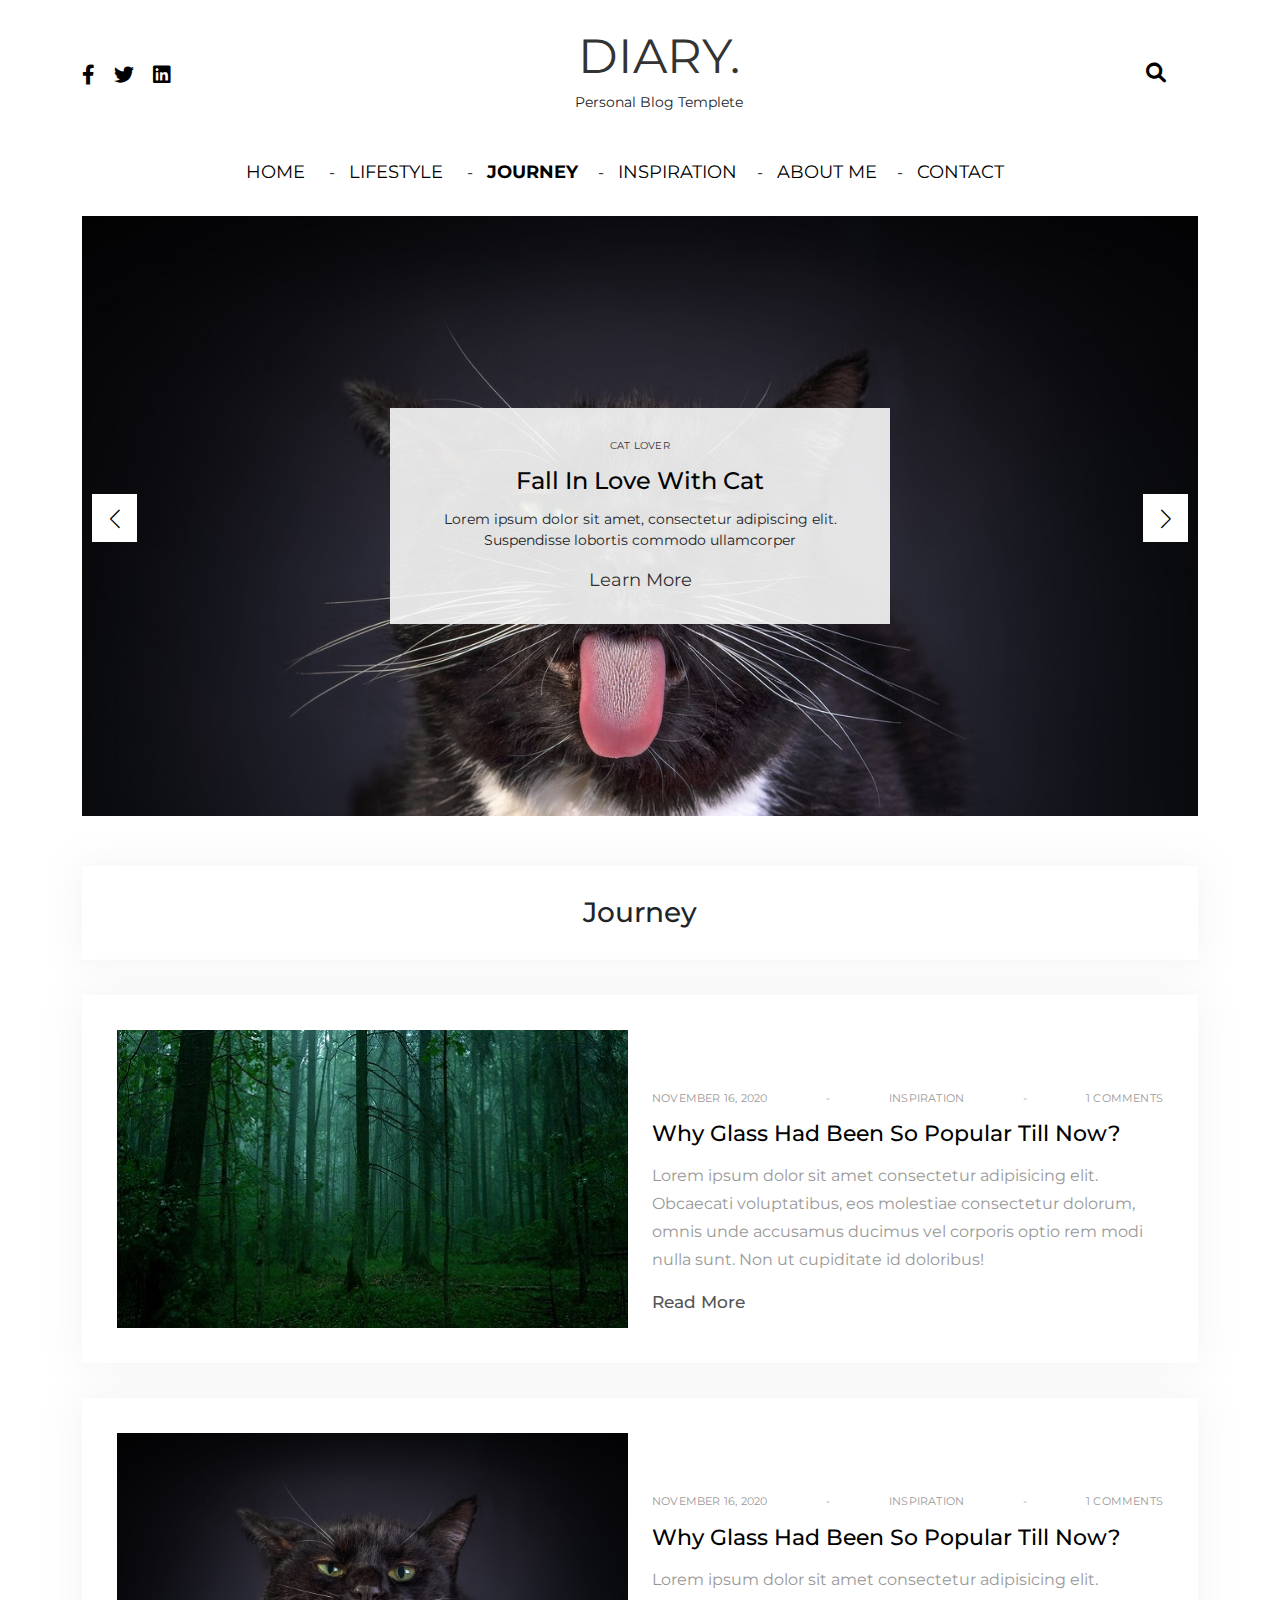
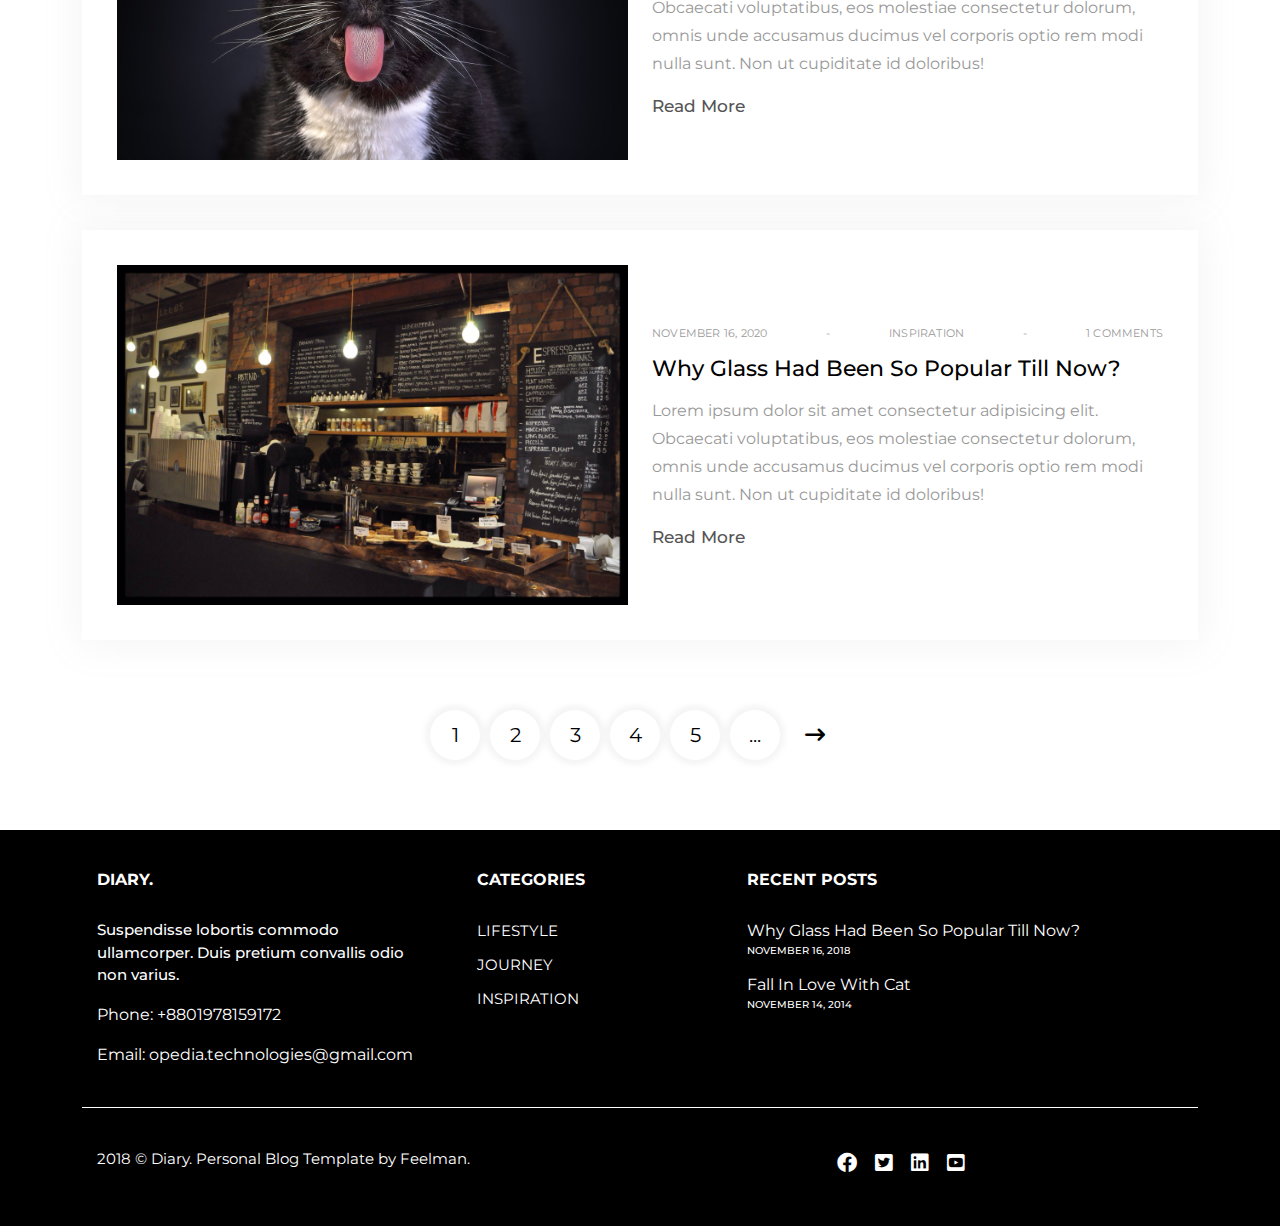
<file: journey.html>
<!DOCTYPE html>
 <html lang="en">
 <head>
     <meta charset="UTF-8">
     <meta http-equiv="X-UA-Compatible" content="IE=edge">
     <meta name="viewport" content="width=device-width, initial-scale=1.0">
     <title>Catefory List</title>

     <link
      rel="stylesheet"
      href="https://unpkg.com/swiper/swiper-bundle.min.css"
    />

     <link rel="stylesheet" href="assets/css/all.min.css">
     <link rel="stylesheet" href="assets/css/bootstrap.min.css">
     <link rel="preconnect" href="https://fonts.googleapis.com">
     <link rel="preconnect" href="https://fonts.gstatic.com" crossorigin>
     <link href="https://fonts.googleapis.com/css2?family=Bitter:ital,wght@0,100;0,200;0,300;0,400;0,500;0,600;0,700;0,800;0,900;1,100;1,200;1,300;1,400;1,500;1,600;1,700;1,800;1,900&family=Cookie&family=Festive&family=IBM+Plex+Sans+Thai+Looped:wght@300&family=Montserrat:ital,wght@0,100;0,200;0,300;0,400;0,500;0,600;0,700;0,800;0,900;1,100;1,200;1,300;1,400;1,500;1,600;1,700;1,800;1,900&family=Playfair+Display:ital,wght@1,400;1,700;1,800&display=swap" rel="stylesheet">
     <link rel="stylesheet" href="assets/css/fontawesome.min.css">
     <!-- <link rel="stylesheet" href="assets/css/homestyle.css"> -->
     <link rel="stylesheet" href="assets/css/style.css">
     <link rel="stylesheet" href="assets/css/responsive.css">
 </head>
 <body>

 
    <!-- header section start here-->
   
    <div id="header">
        <div class="container">
            <div id="fixedHeader">
                <div class="fixedHeader__top">
                    <div class="Header__top__icon">
                        <a href="#"><i class="fa-brands fa-facebook-f" ></i></a>
                        <a href="#"><i class="fa-brands fa-twitter"></i></a>
                        <a href="#"><i class="fa-brands fa-linkedin"></i></a>
                    </div>
                    <div class="Header__top__logo">
                        <a href="index.html">Diary.</a>
                        <p>Personal Blog Templete</p>
                    </div>
                    <div class="Header__top__searchbar">
                        <a data-bs-toggle="modal" href="#exampleModalToggle"><i class="fa-solid fa-magnifying-glass"></i></a>
                        <i class="fa-solid fa-align-justify"></i>
                    </div>
                </div>
                <div class="fixedHeader__bottom">
                    <ul>
                        <li><a href="#">HOME</a>
                            <ul>
                                <li><a href="home.html">Home Fullwidth</a></li>
                                <li><a href="index.html">Home Grid</a></li>
                                <li><a href="error.html">404 Page</a></li>
                                <li><a href="single_post.html">Single Post</a></li>
                            </ul>
                        </li>
                        <li><a href="#">LIFESTYLE</a>
                            <ul>
                                <li><a href="#">Categorie List</a></li>
                            </ul>
                        </li>
                        <li><a class="active" href="#">JOURNEY</a></li>
                        <li><a href="inspiration.html">INSPIRATION</a></li>
                        <li><a href="about.html">ABOUT ME</a></li>
                        <li><a href="contact.html"> CONTACT</a></li>
                    </ul>
                </div>
            </div>
        </div>
    </div>
    <!-- header section end here-->
    

    <!-- mobile menu start here -->
    <div id="mobile__header">
        <div class="container">
            <div id="mobile__fixedHeader">
                <div class="mobile__fixedHeader__top">
                    <div class="mobile__Header__top__searchbar">
                        <a data-bs-toggle="modal" href="#exampleModalToggle"><i class="fa-solid fa-magnifying-glass"></i></a>
                        <div class="mobile__Header__top__logo">
                            <a href="home.html">Diary.</a>
                            <p>Personal Blog Templete</p>
                        </div>
                        <a href="#"><i class="fa-solid fa-align-justify menu__bar"></i></a>
                    </div>
                </div>
            </div>
        </div>
    </div>
    <div class="mobile__menu">
        <ul>
            <li>
                <div class="down__arrow">
                    <a class="active drop__home" href="#">HOME</a>
                    <i class="fa-solid fa-angle-down home"></i>
                </div>
                <ul class="home__ul">
                    <li><a href="home.html">Home Fullwidth</a></li>
                    <li><a href="index.html">Home Grid</a></li>
                    <li><a href="error.html">404 Page</a></li>
                    <li><a href="single_post.html">Single Post</a></li>
                </ul>
            </li>
            <li>
                <div class="down__arrow">
                    <a class="active drop__lifestyle" href="#">LIFESTYLE</a>
                    <i class="fa-solid fa-angle-down lifestyle"></i>
                </div>
                <ul class="lifestyle__ul">
                    <li><a href="category_list.html">Categorie List</a></li>
                </ul>
            </li>
            <li><a href="#">JOURNEY</a></li>
            <li><a href="inspiration.html">INSPIRATION</a></li>
            <li><a href="about.html">ABOUT ME</a></li>
            <li><a href="contact.html"> CONTACT</a></li>
        </ul>
    </div>
    <!-- mobile menu end here -->

    
    <!-- slider section start here -->
    <div class="banner_section">
        <div class="container">
            <div class="swiper mySwiper">
                <div class="swiper-wrapper">
                    <div class="swiper-slide">
                        <div class="slide-image">
                            <img src="assets/image/imgcat1.jpg" />
                            <div class="slide-content">
                                <a class="a1" href="#">Cat Lover</a>
                                <a class="a2" href="#">Fall In Love With Cat </a>
                                <p class="para-2">Lorem ipsum dolor sit amet, consectetur adipiscing elit. Suspendisse lobortis commodo ullamcorper</p>
                                <a class="a3" href="#"> Learn More </a>
                            </div>
                        </div>
                    </div>
                    <div class="swiper-slide">
                        <div class="slide-image">
                            <img src="assets/image/sunset-hd-background-photos-12-scaled.jpg" />
                            <div class="slide-content">
                                <a class="a1" href="#">Journey</a>
                                <a class="a2" href="#">Fall In Love With Cat </a>
                                <p class="para-2">Lorem ipsum dolor sit amet, consectetur adipiscing elit. Suspendisse lobortis commodo ullamcorper</p>
                                <a class="a3" href="#"> Learn More </a>
                            </div>
                        </div>
                    </div>
                    <div class="swiper-slide">
                        <div class="slide-image">
                            <img src="assets/image/img4cafe.jpg" />
                            <div class="slide-content">
                                <a class="a1" href="#">Lifestyle</a>
                                <a class="a2" href="#">Fall In Love With Cat </a>
                                <p class="para-2">Lorem ipsum dolor sit amet, consectetur adipiscing elit. Suspendisse lobortis commodo ullamcorper</p>
                                <a class="a3" href="#"> Learn More </a>
                            </div>
                        </div>
                    </div>
                    <div class="swiper-slide">
                        <div class="slide-image">
                            <img src="assets/image/img5coffee.jpg" />
                            <div class="slide-content">
                                <a class="a1" href="#">Coffee Lover</a>
                                <a class="a2" href="#">Fall In Love With Cat </a>
                                <p class="para-2">Lorem ipsum dolor sit amet, consectetur adipiscing elit. Suspendisse lobortis commodo ullamcorper</p>
                                <a class="a3" href="#"> Learn More </a>
                            </div>
                        </div>
                    </div>
                    <div class="swiper-button-next swiper-button"></div>
                    <div class="swiper-button-prev swiper-button"></div>
                </div>
            </div>
        </div>
    </div>
    <!-- slider section ending here -->
    
    <div class="life__style__category">
        <div class="container">
            <div class="life__style__category__inner">
                <h3>Journey</h3>
            </div>
        </div>
    </div>
    
    <!-- category grid section start here -->
    <div class="category__grid__section">
        <div class="container">
            <div class="category__grid__section__inner">
                <div class="row">
                    <div class="col-lg-6 col-md-12">
                        <div class="category__grid__img">
                            <a href="single_post.html"><img src="assets/image/img2forest.jpg" alt=""></a>
                        </div>
                    </div>
                    <div class="col-lg-6 col-md-12">
                        <div class="category__grid__desc">
                            <div class="category__info">
                                <ul>
                                    <li>NOVEMBER 16, 2020</li>
                                    <li><a href="#">-</a></li>
                                    <li><a href="#">INSPIRATION</a></li>
                                    <li><a href="#">-</a></li>
                                    <li><a href="#">1 COMMENTS</a></li>
                                </ul>
                            </div>
                            <div class="category__details">
                                <a class="h4" href="#">Why Glass Had Been So Popular Till Now?</a>
                                <p>Lorem ipsum dolor sit amet consectetur adipisicing elit. Obcaecati voluptatibus, eos molestiae consectetur dolorum, omnis unde accusamus ducimus vel corporis optio rem modi nulla sunt. Non ut cupiditate id doloribus!</p>
                                <a class="readmore" href="#">Read More</a>
                            </div>
                        </div>
                    </div>
                </div>
            </div>
            <div class="category__grid__section__inner">
                <div class="row">
                    <div class="col-lg-6 col-md-12">
                        <div class="category__grid__img">
                            <a href="single_post.html"><img src="assets/image/imgcat1.jpg" alt=""></a>
                        </div>
                    </div>
                    <div class="col-lg-6 col-md-12">
                        <div class="category__grid__desc">
                            <div class="category__info">
                                <ul>
                                    <li>NOVEMBER 16, 2020</li>
                                    <li><a href="#">-</a></li>
                                    <li><a href="#">INSPIRATION</a></li>
                                    <li><a href="#">-</a></li>
                                    <li><a href="#">1 COMMENTS</a></li>
                                </ul>
                            </div>
                            <div class="category__details">
                                <a class="h4" href="#">Why Glass Had Been So Popular Till Now?</a>
                                <p>Lorem ipsum dolor sit amet consectetur adipisicing elit. Obcaecati voluptatibus, eos molestiae consectetur dolorum, omnis unde accusamus ducimus vel corporis optio rem modi nulla sunt. Non ut cupiditate id doloribus!</p>
                                <a class="readmore" href="#">Read More</a>
                            </div>
                        </div>
                    </div>
                </div>
            </div>
            <div class="category__grid__section__inner">
                <div class="row">
                    <div class="col-lg-6 col-md-12">
                        <div class="category__grid__img">
                            <a href="single_post.html"><img src="assets/image/img4cafe.jpg" alt=""></a>
                        </div>
                    </div>
                    <div class="col-lg-6 col-md-12">
                        <div class="category__grid__desc">
                            <div class="category__info">
                                <ul>
                                    <li>NOVEMBER 16, 2020</li>
                                    <li><a href="#">-</a></li>
                                    <li><a href="#">INSPIRATION</a></li>
                                    <li><a href="#">-</a></li>
                                    <li><a href="#">1 COMMENTS</a></li>
                                </ul>
                            </div>
                            <div class="category__details">
                                <a class="h4" href="#">Why Glass Had Been So Popular Till Now?</a>
                                <p>Lorem ipsum dolor sit amet consectetur adipisicing elit. Obcaecati voluptatibus, eos molestiae consectetur dolorum, omnis unde accusamus ducimus vel corporis optio rem modi nulla sunt. Non ut cupiditate id doloribus!</p>
                                <a class="readmore" href="#">Read More</a>
                            </div>
                        </div>
                    </div>
                </div>
            </div>
        </div>
    </div>
    <!-- category grid section end here -->


    <!-- pagination section start here -->
    <div class="pagination__section">
        <div class="container">
            <div class="pagination__section__inner">
                <ul>
                    <li><a href="#">1</a></li>
                    <li><a href="#">2</a></li>
                    <li><a href="#">3</a></li>
                    <li><a href="#">4</a></li>
                    <li><a href="#">5</a></li>
                    <li><a href="#">...</a></li>
                    <li><a href="#"><i class="fa-solid fa-arrow-right-long"></i></a></li>
                </ul>
            </div>
        </div>
    </div>
    <!-- pagination section end here -->


    <!-- footer -->
    <div id="footer">
        <div class="main-footer-section">
            <div class="container foot">
                <div class="row">
                    <div class="col-md-4">
                            <div class="footer-page-content">
                                <div class="footer-title">
                                    <h3>Diary.</h3>
                                </div>
                                <div class="footer-para">
                                    <p>Suspendisse lobortis commodo ullamcorper. Duis pretium convallis odio non varius.</p>
                                </div>
                                <div class="footer-phone">
                                    <span>Phone: +8801978159172</span>
                                </div>
                                <div class="footer-email">
                                    <p>Email: <a href="#">opedia.technologies@gmail.com</a></p>
                                </div>
                            </div>
                    </div>
                    <div class="col-md-3">
                            <div class="footer-page-content">
                                <div class="footer-title">
                                    <h3>Categories</h3>
                                </div>
                                <div class="footer-list">
                                    <ul>
                                        <li><a href="#">LifeStyle</a></li>
                                        <li><a href="#">Journey</a></li>
                                        <li><a href="#">INSPIRATION</a></li>
                                    </ul>
                                </div>
                            </div>
                    </div>
                    <div class="col-md-5">
                            <div class="sub-footer-page-content">
                                <div class="footer-title">
                                    <h3>Recent Posts</h3>
                                </div>
                                <div class="sub-footer-list">
                                    <ul>
                                        <li><a href="#">Why Glass Had Been So Popular Till Now?</a></li>
                                        <li class="sps">November 16, 2018</li>
                                        <li><a href="#">Fall In Love With Cat</a></li>
                                        <li class="sps">November 14, 2014</li>
                                    </ul>
                                </div>
                            </div>
                    </div>

                </div>
                <div class="footer-foot">
                    <div class="row">
                        <div class="col-md-8">
                            <div class="column8">
                                <p>2018 © Diary. Personal Blog Template by Feelman.</p>
                            </div>
                        </div>
                        <div class="col-md-4">
                            <div class="column4">
                                <ul>
                                    <li><a href="#"><i class="fa-brands fa-facebook"></i></a></li>
                                    <li><a href="#"><i class="fa-brands fa-twitter-square"></i></a></li>
                                    <li><a href="#"><i class="fa-brands fa-linkedin"></i></a></li>
                                    <li><a href="#"><i class="fa-brands fa-youtube-square"></i></a></li>
                                </ul>
                            </div>
                        </div>
                    </div>
                </div>
            </div>
        </div>
    </div>
    <!-- footer -->

 
    <!-- search modal start -->
    <div class="modal fade" id="exampleModalToggle" aria-hidden="true" aria-labelledby="exampleModalToggleLabel" tabindex="-1">
        <div class="modal-dialog modal-dialog-centered modal-xl">
        <div class="modal-content">
            <div class="modal-header">
            <button type="button" class="btn-close" data-bs-dismiss="modal" aria-label="Close"></button>
            </div>
            <div class="modal-body">
                <form action="">
                    <input type="text" class="search" name="search" placeholder="Search Here...">
                </form>
            </div>
        </div>
        </div>
    </div>
    <!-- search modal start -->
    
   
    <script src="assets/js/jquery-3.6.0.min.js"></script>
    <script src="assets/js/swiper-bundle.min.js"></script>
    <script src="assets/js/fontawesome.min.js"></script>
    <script src="assets/js/bootstrap.min.js"></script>
    <script src="assets/js/app.js"></script>
</body>
</html>
</file>
<file: assets/css/style.css>
body {
    margin: 0;
    padding:0;
    font-family: 'Montserrat', sans-serif;
}

#header, #mobile__header{
    padding: 20px;
}

.menu-fixed{
    padding: 30px 20px;
    position: fixed;
    width: 100%;
    background-color: #fff;
    box-shadow: 0px 4px 8px 0px rgba(0,0,0,0.4);
    z-index: 999;
}

.Header__top__searchbar a, .mobile__Header__top__searchbar a {
    color: #000;
}

.Header__top__logo {
    text-align: center;
}

.Header__top__logo a {
    text-decoration: none;
    font-size: 48px;
    color: #000;
    text-transform: uppercase;
}

.Header__top__logo p {
    font-size: 14px;
}

/* =====================all fa-brand start here================ */
.sub-sidebar-social ul li a, .Header__top__icon a, .column4 ul li a{
    text-decoration: none;
    color: #000;
    font-size: 20px;
    font-weight: bold;
}
.Header__top__icon a{
    margin-left: 15px;
}

.column4 ul li a{
    color: #fff;
}



.fa-brands:hover{
    -webkit-transition: all 0.9s;
    transform: rotate(360deg);
}

.fa-facebook-f:hover, .fa-facebook:hover{
    color: #1877F2;
}

.fa-twitter:hover, .fa-twitter-square:hover{
    color: #1DA1F2;
}

.fa-youtube-square:hover{
    color: #CD201F;
}

.fa-linkedin:hover{
    color :#0A66C2;
}

.Header__top__searchbar i.fa-solid.fa-align-justify {
    font-size: 20px;
    margin-left: 10px;
    visibility: hidden;
}

.Header__top__searchbar i.fa-solid.fa-magnifying-glass {
    font-size: 20px;
}



/* =========================
    all fa-brand end here 
========================== */




/* modal start here */

.modal-content{
    padding-left: 100px;
}

.modal-body form input {
    padding: 350px 10px !important;
    width: 100% !important;
    border: none;
    outline: none;
}

.modal-body form input.search {
    font-size: 45px;
}

.modal-header {
    border-bottom: none;
}

/* modal end here */

 

/* =================
sidebar start here
================ */
 
.sub-sidebar-one{
    margin-bottom: 40px;
}

.sub-sidebar-two {
    padding: 26px;
    background-color: #f4f4f4;
    margin-bottom: 40px;
}

.slidebar-aboutme {
    text-align: center;
    margin-bottom: 20px;
}

.slidebar-aboutme h3 {
    font-size: 16px;
    font-weight: bold;
    text-transform: uppercase;
}


.sub-sidebar-one .sidebar-readmore {
    text-align: center;
    font-size: 12px;
    text-transform: uppercase;
    font-weight: 500;
}
div#sidebar .sidebar-readmore a{
    text-decoration: none;
    color: #333;
}
div#sidebar .sidebar-readmore a:hover{
    color: #000;
}

.sidebar-para {
    text-align: center;
    font-size: 14px;
}

.sidebar-para p {
    line-height: 22px;
    padding: 15px 0px;
    margin: 0px;
}

.slidebar-image a img {
    width: 100%;
}


.sub-sidebar-follow {
    font-size: 16px;
    text-align: center;
    font-weight: bold;
    text-transform: uppercase;
    margin: 0px 0px 15px 0px;
}

.sub-sidebar-social ul {
    display: flex;
    flex-wrap: wrap;
    justify-content: space-evenly;
    align-items: center;
    padding: 0;
    margin: 0;
}

.sub-sidebar-social ul li {
    list-style: none;
}

/* ===============
    sidebar work adding new 05/03/22 start 
================= */

.sub-sidebar-subscribe {
    padding: 50px 40px 65px;
    background-color: #f4f4f4;
    margin-bottom: 40px;
}

.sidebar-post {
    padding-bottom: 30px;
    display: flex;
    flex-wrap: wrap;
    align-items: center;
    justify-content: space-between;
}

.sidebar-post-para-section {
    max-width: 200px;
}

.sidebar-newsletter p.sletter {
    padding-bottom: 30px;
    font-size: 18px;
    margin: 0;
    font-weight: bold;
}

.sidebar-newsletter p.fill-mail {
    color: grey;
    margin: 0;
    padding-bottom: 10px;
}


.sidebar-newsletter form {
    padding: 10px 0;
}

.sidebar-newsletter form input {
    width: 100%;
    outline: none;
    border: none;
    padding: 10px;
}

.sidebar-newsletter form .form_btn {
    width: 100%;
    outline: none;
    padding: 10px;
    border: none;
    background-color: #333;
    color: #fff;
    font-weight: bold;
    margin-top: 10px;
    margin-left: 0 !important;
}
            /* ------- */

.sidebar-popularpost-section p.popular-post-title, .recent-post-section p.recent-post-title, .categorie-title p {
    font-size: 18px;
    font-weight: bold;
    letter-spacing: 1px;
    position: relative;
    margin-bottom: 35px;
    
}

.sidebar-post img {
    max-height: 80px;
    border-radius: 100%;
}

.sidebar-post p.post-title {
    font-size: 15px;
    font-weight: bold;
    margin: 15px 0px;
}

.sidebar-post p.post-details {
    font-size: 15px;
    font-weight: bold;
    color: gray;
}
  
            /* ------- */

.sub-sidebar-banner img {
    width: 100%;
}

.sub-sidebar-banner {
    padding-bottom: 40px;
}

            /* ------- */

.category-section .category-list ul li a {
    text-decoration: none;
    color: #000;
    padding: 6px 0px 6px 10px;
    background-color: #f4f4f4;
    max-width: 100%;
    font-weight: 500;
    display: block;
}

.category-section .category-list ul li {
    margin-bottom: 10px;
    list-style: circle;
}
            /* ------- */       

.recent-post-desc img {
    max-width: 100%;
}

.recent-post-title p {
    font-size: 17px;
    font-weight: 500;
    color: gray;
}

.recent-post-desc p.trending {
    color: orange;
    font-weight: 500;
}


.recent-post-desc {
    padding-bottom: 30px;
}
                  
/* ==============
    sidebar work adding new s 05/03/22 end
================= */

/* ====================
    side bar end here
=====================*/


/* slide copy */

 
/* =============================== 
    Banner section css start here 
================================= */

.banner_section {
    max-height: 600px;
    margin-bottom: 50px;
}
.slide-image img {
    width: 100%;
    height: 100%;
}

.swiper-slide {
    text-align: center;
    font-size: 18px;
    background: #fff;
    display: -webkit-box;
    display: -ms-flexbox;
    display: -webkit-flex;
    display: flex;
    -webkit-box-pack: center;
    -ms-flex-pack: center;
    -webkit-justify-content: center;
    justify-content: center;
    -webkit-box-align: center;
    -ms-flex-align: center;
    -webkit-align-items: center;
    align-items: center;
  }

  .slide-image{
    max-height: 600px;
    max-width: 100%;
    z-index: 50;
  }

  .slide-content{
      position: absolute;
      top: 50%;
      left: 50%; 
      transform: translate(-50%, -50%);
      background-color: #f9f9f9;
      opacity: 0.9;
      padding: 30px 20px;
      max-width: 500px;
  }

.slide-content a{
    text-decoration: none;
    display: block;
    text-align: center;
    transition: 0.3s;
}

.slide-content .a1{
    display: block;
    font-size: 10px;
    text-transform: uppercase;
    letter-spacing: .2px;
    text-decoration: none;
    color: #333;
}

.slide-content .a2{
    margin: 10px 0;
    font-weight: 500;
    font-size: 24px;
    color: #000;
}

.slide-content .a3{
    color: #333;
}

.slide-content a:hover{
    color: #888;
}

.slide-content p{
    font-size: 14px;
}
  
.swiper-button-next:after, .swiper-rtl .swiper-button-prev:after {
    content: 'next';
    font-size: 19px;
}

.swiper-button-next {
    background: #fff;
    width: 45px;
    height: 48px;
    color: #000;

}

.swiper-button-prev:after, .swiper-rtl .swiper-button-next:after{
    content: 'prev';
    font-size: 19px;
}

.swiper-button-prev {
    background: #fff;
    width: 45px;
    height: 48px;
    color: #000;
}



.swiper {
    width: 100%;
    height: 100%;
  }

/* =========================  
        slide copy
=========================== */
/* =================header section start================ */
.fixedHeader__top{
    margin-bottom: 30px;
}


.Header__top__logo a, .mobile__Header__top__logo a {
    color: #333;
    text-decoration: none;
    margin-top: 0px;
    margin-bottom: 5px;
    font-size: 48px;
}
/* menu ber here */
.fixedHeader__bottom > ul {
    padding: 0;
    margin: 0;
    text-align: center;
}

.fixedHeader__bottom > ul > li {
    display: inline-block;
    padding-bottom: 10px;
}

.fixedHeader__bottom >ul >li::after{
    content: "-";
    left: 10px;
    top: 10px;
    margin: 0 10px;
}

.fixedHeader__bottom >ul >li:last-child::after{
    content: "";
    left: 0;
    top: 0;
}

.fixedHeader__bottom ul > li > a {
    text-decoration: none;
    color: #000;
    padding-right: 10px;
    font-size: 18px;
    text-transform: capitalize;
}


.fixedHeader__bottom > ul > li{
    list-style: none;
    position: relative;
}

.fixedHeader__bottom ul > li > ul {
    left: 0;
    top: 50px;
    width: 245px;
    font-size: 14px;
    display: flex;
    flex-direction: column;
    padding: 25px 0px 25px 25px;
    background-color: #fff;
    border: 1px solid lightgrey;
    box-shadow: 0px 4px 8px 0px rgba(0,0,0,0.4);
    position: absolute;
    z-index: 999;
    opacity: 0;
    visibility: hidden;
    transition: 0.3s;
}
.fixedHeader__bottom ul > li > a.active{
    font-weight: bold;
}

.fixedHeader__bottom > ul > li:hover > ul {
    opacity: 1;
    visibility: visible;
}


.fixedHeader__bottom ul > li > ul > li {
    list-style: none;
    text-decoration: none;
    text-align: start;
    padding-bottom: 15px;
}

.fixedHeader__bottom ul > li > ul > li a:hover{
    color: #000;
}

.fixedHeader__bottom ul > li > ul > li a{
    font-size: 16px;
}

.fixedHeader__bottom ul > li > ul > li:last-child{
    padding-bottom: 0;
}
.bolg_main_area {
    margin-top: 30px;
}


.Header__top__icon a:first-child {
    margin-left: 0;
}

.Header__top__icon a i .fas{
    height: 20px;
    width: 20px;
}



/* =============================== */
#mobile__header {
    display: none;
}
/* =============header section end here========= */

/* =============mobile header section start here====== */
.mobile__Header__top__searchbar {
    display: flex;
    align-items: center;
    justify-content: space-between;
}

.mobile__Header__top__searchbar a .fa-solid{
    font-size: 20px;
}

/* -----mobile menu start----- */


.mobile__Header__top__logo{
    text-align: center;
}

.mobile__menu {
    background-color: #000000;
    position: absolute;
    width: 50%;
    height: 100vh;
    top: 133px;
    left: 0;
    z-index: 999;
    transform: scaleX(0);
    transition: all 0.3s;
    transform-origin: left;
}

.mobile__menu ul li ul {
    display: none;
}

.open{
    transform: scaleX(1);
}

.mobile__menu > ul {
    padding: 25px;
    margin: 0;
}

.mobile__menu > ul > li {
    list-style: none;
    padding: 16px 0;
    border-bottom: 1px solid #f2f2f2;
}

.mobile__menu > ul > li > ul > li{
    padding: 10px 0;
}

.mobile__menu ul li a{
    display: block;
}

.mobile__menu ul li:last-child{
    border-bottom: none;
}

.mobile__menu a {
    text-decoration: none;
    color: #f2f2f2;
    font-size: 20px;
    width: 100%;
}

.down__arrow {
    display: flex;
    justify-content: space-between;
    align-items: center;
}

.down__arrow i.fa-solid.fa-angle-down {
    color: #fff;
    transition: all .3s ease-in-out;
}

i.fa-solid.fa-angle-down.rotate {
    transform: rotate(180deg);
}
/* -----mobile menu end----- */

/* ============mobile header section end here======== */


/* ========================
    swiper slider end here 
===========================*/


/* copy to */
.fixedHeader__top{
    display: -webkit-box;
    display: -webkit-flex;
    display: -ms-flexbox;
    display: -moz-box;
    display: flex;
    flex-wrap: wrap;
    justify-content: space-between;
    align-items: center;
}

#sidebarWrap.sticky {
    position:fixed;
    top:5px;
}
   
.clear {
    clear:both;
}

/* ======================
    blog__poststart here
===================== */
.blog__post__grid {
    margin-top: 45px;
}

.blog__post__item {
    padding: 22px;
    margin-bottom: 40px;
    box-shadow: 0 0 35px 5px rgb(156 156 156 / 10%);
}

.blog__post__item:last-child{
    margin-bottom: 0;
}

.blog-post-image{
    overflow: hidden;
    padding: 0px;
    margin: 0px;
}

.blog-post-image img {
    height: 100%;
    width: 100%;
    transition: 0.5s;
}

.blog-post-image img:hover{
    -webkit-transform: scale(1.05);
    opacity: 0.8;
}


.blog-inspiration {
    text-align: center;
    margin: 15px 0;
}

.blog-inspiration a {
    text-decoration: none;
    color: grey;
}

.blog-title {
    text-align: center;
}

.blog-title a{
    font-size: 22px;
    font-weight: 500;
    color: #000;
}

.blog-info{
    margin:15px 0px 20px;
}

.blog-info ul {
    display: flex;
    flex-wrap: wrap;
    padding: 0;
    margin: 0;
    justify-content: space-between;
}

.blog-info ul li {
    list-style: none;
    font-size: 12px;
    letter-spacing: 0.2px;
}

.blog-info ul li a {
    color: grey;
}

.blog-paragraph {
    margin: 30px 0px 20px;
    font-size: 18px;
    letter-spacing: 0.2px;
    color: grey;
}
.blog-post-wraper-bottom a, .blog-post-wraper-top a{
    transition: 0.3s;
    text-decoration: none;
} 

.blog-post-wraper-bottom {
    text-align: center;
}

.blog-post-wraper-bottom a {
    color: grey;
    font-size: 18px;
    font-weight: 500;
}


.blog__post__grid a:hover{
    color: #000;
}
/*=========================
    blog__post end here
============================= */



/* ===========================
    pagination section  start here
=============================== */
.pagination__section__inner ul {
    margin: 0;
    padding: 0;
    display: flex;
    flex-wrap: wrap;
    justify-content: center;
}

.pagination__section{
    margin: 70px 0;
}

.pagination__section__inner ul li {
    list-style: none;
    margin-right: 10px;
}

.pagination__section__inner ul li a {
    text-decoration: none;
    color: #000;
    background-color: #fff;
    box-shadow: 0 0 5px 5px rgb(156 156 156 / 10%);
    /* padding: 0px 10px; */
    border-radius: 50%;
    font-size: 20px;
    transition: 0.4s;
    display: block;
    width: 50px;
    height: 50px;
    line-height: 50px;
    text-align: center;
}

.pagination__section__inner ul li:last-child a{
    background-color: transparent;
    box-shadow: none;
}

.pagination__section__inner ul li a:hover{
    background-color: orange;
}

.pagination__section__inner ul li:last-child:hover a{
    background-color: transparent;
}
/* ==========================
    pagination section  end here
============================= */

/* =======================
    footer start here 
==========================*/   
#footer { 
    background:#000; 
    clear: both;
} 

.foot{
    color: #fff;
}

.footer-title h3 {
    font-size: 16px;
    font-weight: bold;
    text-transform: uppercase;
    margin: 40px 0px 30px 0px;
}

.footer-page-content {
      margin: 40px 15px; 
}

.footer-para {
    font-size: 15px;
    font-weight: 500;
}

.footer-phone span {
    margin: 16px 0px;
    display: block;
}

.footer-email p {
    font-size: 16px;
}


.footer-email p a {
    text-decoration: none;
    color: #fff;
}

.footer-list ul {
    padding: 0;
    margin: 0;
}

.footer-list ul li {
    list-style: none;
    padding: 0px 0px 10px 0px;
}

.footer-list ul li a {
    text-decoration: none;
    color: #fff;
    text-transform: uppercase;
    font-size: 15px;
}

.sub-footer-list ul {
    padding: 0;
    margin: 0;
}

.sub-footer-list ul .sps {
    font-size: 10px;
    font-weight: 500;
    text-transform: uppercase;
    margin-bottom: 15px;
}

.sub-footer-list ul li {
    list-style: none;
}

.sub-footer-list ul li a {
    text-decoration: none;
    color: #fff;
}


.footer-foot {
    padding: 40px 15px;
    border-top: 1px solid #fff;
}

.column8{
    font-size: 15px;
}

.column4 ul{
    display: flex;
    flex-wrap: wrap;
    align-items: center;
    padding: 0;
    margin: 0;
}

.column4 ul li {
    list-style: none;
    padding-right: 18px;
}

.column4 ul li:last-child{
    padding-right: 0;
}
/*=========================
    footer end here 
 ==============================*/



/* ===============================================
    Category list full section start here---page
==================================================*/
.life__style__category__inner h3 {
    font-size: 28px;
    text-align: center;
    padding: 30px;
    box-shadow: 0 0 35px 5px rgb(156 156 156 / 10%);
}

.category__grid__img img {
    width: 100%;
}

.category__grid__desc {
    margin-top: 60px;
}

.category__grid__desc .category__info ul {
    padding: 0;
    margin: 0;
    display: flex;
    flex-wrap: wrap;
    justify-content: space-between;
    align-items: center;
}

.category__grid__desc .category__info ul li {
    list-style: none;
}

.category__grid__desc .category__info ul li, .category__info ul li a {
    text-decoration: none;
    color: #999;
    font-size: 11px;
    letter-spacing: 0.2px;
}

.category__details .h4 {
    font-size: 22px;
    color: #000;
    margin: 15px 0;
    display: block;
}

.category__details p {
    font-size: 16px;
    line-height: 28px;
}

.category__details {
    font-size: 15px;
    line-height: 24px;
    color: #999;
}

.category__details a.readmore, .category__details a.h4{
    text-decoration: none;
}

.category__details a.readmore {
    color: #555;
    font-size: 17px;
    font-weight: 500;
}

.category__grid__section__inner {
    padding: 35px;
    margin: 35px 0;
    background-color: #fff;
    box-shadow: 0 0 35px 5px rgb(156 156 156 / 10%);
}
/* ===============================================
    Category list full section start here---page
==================================================*/


/* ===============================================
    single post section start here---page
==================================================*/
:root{
    --pPadding:50px 0px;
}


.single__post__section__inner .img img {
    max-width: 100%;
}

.single__post__section__inner {
    padding: 30px 90px;
}

.single__post__section__inner .para p {
    font-size: 17px;
    line-height: 28px;
    color: #3f3f3f;
    font-weight: 400;
    text-align: justify;
    padding-top: 30px
}

/* .single__post__section__inner .para p:nth-child(1){
    padding-top: 0;
} */


.single__post__section .blog-title a {
    font-size: 30px;
    color: #3f3f3f;
    text-align: justify;
}

.social__sector .tags ul {
    display: flex;
    flex-wrap: wrap;
    margin: 0;
    padding: 0;
}

.social__sector {
    display: flex;
    flex-wrap: wrap;
    justify-content: space-between;
    align-items: center;
    padding: 40px 0;
    border-bottom: 1px solid #eee;
}

.social__sector .tags ul li {
    list-style: none;
    padding-right: 20px;
}

.social__sector .tags ul li a, .social__sector .tags ul li {
    color: #555;
    text-decoration: none;
    font-size: 16px;
    font-weight: 500;
}

.socials ul {
    display: flex;
    flex-wrap: wrap;
    padding: 0;
    margin: 0;
}

.socials ul li {
    list-style: none;
    padding-right: 20px;
}

.socials ul li a, .socials ul li {
    color: #333;
}

img.author__img {
    width: 100%;
}

.author__section {
    padding: var(--pPadding);
    border-bottom: 1px solid #eee;
}

.author__written__content ul {
    padding: 0;
    margin: 0;
    display: flex;
    flex-wrap: wrap;
    align-items: center;
}

.author__written__content ul li {
    list-style: none;
    margin-right: 40px;
}

.author__written__content ul li a {
    font-size: 22px;
    color: #333;
}

.author__written__content h4 {
    font-size: 19px;
    font-weight: 500;
    margin: 0;
}

.author__written__content p {
    margin: 18px 0px;
    line-height: 24px;
    font-size: 16px;
    color: #333;
    text-align: justify;
}

.prev__next__post {
    display: flex;
    justify-content: space-between;
    flex-wrap: wrap;
    align-items: center;
    padding: var(--pPadding);
    border-bottom: 1px solid #eee;
}

.prev__post p, .next__post p {
    margin: 17px 0;
    padding: 0;
    font-size: 14px;
    letter-spacing: 0.2px;
}

.prev__post h5, .next__post h5 {
    font-size: 16px;
    font-weight: 500;
    margin: 0;
}

.blog__three__post {
    border-bottom: 1px solid #eee;
}

.blog__three__post img {
    max-width: 100%;
}

.blog__three__post {
    padding: var(--pPadding);
}

.blog__three__post .title {
    font-size: 16px;
    padding: 10px 0;
    text-decoration: none;
    color: #000;
    display: block;
}
.blog__three__post .title p{
    margin: 0;
    font-weight: 500;
}

.blog__three__post .dates {
    font-size: 12px;
    letter-spacing: 0.2px;
}

.blog__three__post .title, .blog__three__post .dates {
    text-align: center;
    margin: 0;
}

.single__post__comment__section__comments {
    padding: var(--pPadding);
    border-bottom: 1px solid #eee;
}


.comment__owner__profile img {
    max-width: 100%;
    border-radius: 50%;
}

.comment__owner {
    display: flex;
    flex-wrap: wrap;
    justify-content: space-between;
    align-items: center;
}

.comment__owner__detail a, .comment__owner__reply a {
    text-decoration: none;
    color: #222;
    letter-spacing: 0.2px;
    font-size: 17px;
    font-weight: bold;
}

.comment__owner__detail p {
    font-size: 13px;
    margin: 0;
}

.comment__content p {
    font-size: 15px;
    line-height: 24px;
    padding: 20px 0;
    margin: 0;
    text-align: justify;
}

.single__post__comment__section{
    padding: var(--pPadding);
}

.single__post__comment__section>p {
    font-size: 18px;
    font-weight: bold;
}

.comments__common {
    margin-bottom: 25px;
}
.comments__common:last-child{
    margin-bottom: 0;
}

.comments__common.take__margin__left {
    margin-left: 100px;
}


textarea#comment__box {
    width: 100%;
    height: 130px;
    border: 1px solid #eee;
    outline: none;
}

.post__title p {
    font-size: 20px;
    font-weight: bold;
}


.single__post__comment__section form label {
    font-size: 15px;
    font-weight: 500;
    margin: 15px 0;
}

.single__post__comment__section form input {
    width: 100%;
    padding: 8px;
    border: 1px solid #eee;
    outline: none;
}

.single__post__comment__section form a {
    padding: 10px 20px;
    text-decoration: none;
    color: #fff;
    background-color: #333;
    font-weight: 500;
    margin-top: 20px;
    display: block;
    max-width: 180px;
}
/* ===============================================
    single post section end here---page
==================================================*/


/* ===============================================
    about section start here
==================================================*/
.about__image img {
    width: 100%;
}

.about__section__inner {box-shadow: 0 0 35px 5px rgb(156 156 156 / 10%);}

.about__script {
    padding: 65px 100px;
}

.about__script title {
    text-align: justify;
}

.about__script .title {
    text-align: justify;
}

.about__script .title h3 {
    text-align: center;
    padding-bottom: 35px;
    font-size: 30px;
    margin: 0;
}

.about__script .title p {
    font-size: 16px;
    line-height: 28px;
}

.about__share {
    display: flex;
    flex-wrap: wrap;
    padding-bottom: 20px;
    justify-content: space-around;
    align-items: center;
}


.about__share share p {
    font-size: 20px;
}

.about__share .share p {
    font-size: 20px;
    font-weight: 500;
    margin: 0;
}

.about__script .title h3 {
    padding-bottom: 30px;
}


.single__post__comment__section__inner .post__title {
    text-align: justify;
}
/* ===============================================
    about section end here
==================================================*/



/* ==============================================================contact page start here========================================= */
.map__section iframe{
    width:100%; 
    height:650px;
}

.single__post__comment__section__inner {
    padding: 0 100px;
}
/* ==============================================================contact page start here========================================= */


/* =========================================
            error page start here
============================================*/


.error-section-inner {
    text-align: center;
}

.error-title h1 {
    font-size: 37px;
    padding: 50px 0px 10px;
}

.error-section {
    padding: 50px 50px 60px 50px;
    margin: 100px 0;
    box-shadow: 0 0 35px 5px rgb(156 156 156 / 10%);
}

.fixedHeader__bottom ul > li > a.active{
    font-weight: bold;
}

.error-content {
    width: 65%;
    margin: auto;
    text-align: left;
    font-size: 16px;
    line-height: 32px;
}

.error-content p a {
    text-decoration: none;
    font-weight: bold;
    color: #000;
}

form input[type="text"] {
    width: 100%;
    padding: 6px;
    outline: none;
}

.error-search form input[type="text"]{
    width: 50% !important;
}


form button {
    width: 10%;
    background-color: #000;
    color: #ffff;
    border: none;
    padding: 7px;
    margin-left: -4px;
}

.error-content p {
    text-align: justify;
}
/* =========================================
            error page end here
============================================*/

/* -------------------------------------------------------------- */


/* =========================================
        homestyle page start here
============================================*/
.bottom-section {
    display: flex;
    flex-wrap: wrap;
    justify-content: space-between;
    align-items: center;
}

/* .inner-section-one {
    text-align: left;
} */

.itemssss {
    display: flex;
    flex-wrap: wrap;
    justify-content: space-between;
    align-items: center;
}

.inner-section-two {
    display: inline-flex;
    align-items: center;
}

.inner-section-two p {
    padding: 0;
    margin: 0;
}

.inner-section-two ul{
    display: flex;
    flex-wrap: wrap;
    padding: 0;
    margin: 0;
}

.inner-section-two ul li{
    list-style: none;
    margin-left: 20px;
}

.inner-section-two ul li a{
    color: #000;
    font-size: 20px;
}
/* ========================================
        homestyle page end here
===========================================*/
</file>
<file: assets/css/responsive.css>
@media screen and (max-width: 1399px) {
    .sidebar-post img {
        max-height: 60px;
        border-radius: 100%;
        max-width: 60px;
    }
    .sidebar-post-para-section {
        max-width: 170px;
        margin-left: 20px;
    }
}


@media screen and (max-width: 1199px) {
    
    /* ===========sidebar start here============== */
    .sub-sidebar-two {
        padding: 18px;
    }

    .sub-sidebar-subscribe {
        padding: 30px;
    }

    .sub-sidebar-subscribe {
        padding: 25px;
    }
    .sidebar-post {
        flex-direction: column;
        text-align: center;
    }

    /* ===========sidebar start here============== */
}


@media screen and (max-width: 991px) {



    .sidebar-post-para-section {
        max-width: 500px;
        margin-left: 30px;
    }

    .sidebar-post {
        padding-bottom: 30px;
        display: flex;
        flex-wrap: wrap;
        align-items: center;
        justify-content: start;
    }

    .sidebar-post img {
        max-height: 89px;
        border-radius: 100%;
    }

    .sidebar-post {
        flex-direction: unset;
        text-align: unset;
    }

    /* ===========mobile__header========= */
   #mobile__header{
       display: block;
   }

   #header{
       display: none;
   }

   .Header__top__logo a, .mobile__Header__top__logo a{
       font-size: 35px;
   }

    /* ===========mobile__header========= */

   /* ===========sidebar start here============== */
   .sub-sidebar-social ul li a {
    font-size: 25px;
    }

    /* ===========sidebar end here============== */

    .fixedHeader__bottom > ul {
        display: none;
    }

    .modal-body form input.search {
        font-size: 35px;
    }

    .modal-body form input {
        padding: 230px 10px;
        width: 100%;
        border: none;
        outline: none;
    }

    .fixedHeader__top {
        margin-bottom: 0;
    }

    .slide-content {
        padding: 14px 17px;
    }

    .slide-content .a2 {
        font-size: 22px;
    }

    .slide-content p {
        font-size: 13px;
    }

    .slide-content .a3 {
        font-size: 15px;
    }

    .sub-sidebar-four {
        display: none;
    }

    /* ============Category page start here============ */

    .banner_section {
        max-height: 600px;
        margin-bottom: 25px;
    }

    .category__grid__desc {
        margin-top: 50px;
    }

    .category__details {
        text-align: center;
    }

    .category__details p{
        text-align: justify;
        line-height: 25px;
    }

    .pagination__section__inner ul li a {
        width: 40px;
        height: 40px;
        line-height: 40px;
    }
    /* ============Category page end here============ */

    div#sidebarWrap {
        margin-top: 50px;
    }

/* -------------------------------------------------------------------- */
    
    /* ===============single post page start here========= */
    :root{
        --pPadding: 40px 0;
    }

    /* .blog-post-wraper-top a {
        transition: 0.3s;
        text-decoration: none;
    } */

    .single__post__section .blog-title a {
        font-size: 28px;
    }

    .single__post__section__inner {
        padding: 30px 50px;
    }
    /* =================single post page end here=============== */

/* ------------------------------------------------------------------------ */

    /* =================about page start here==================== */
    .single__post__comment__section__inner {
        padding: 0 50px;
    }
    /* =================about page start here==================== */
}

@media screen and (max-width: 767px) {

    .slidebar-aboutme {
        margin: 20px 0;
    }

    .container{
        max-width: 100%;
    }

    .Header__top__logo h1 {
        margin-top: 0px;
        margin-bottom: 5px;
        font-size: 43px;
    }

    .slide-content {
        padding: 12px 8px;
    }

    .slide-content {
        padding: 12px 8px;
    }

    .slide-content .a2 {
        margin: 8px 0;
    }

    .slide-content p {
        font-size: 12px;
    }

    .slide-content .a3 {
        font-size: 12px;
    }

    .swiper-button-prev {
        width: 33px;
        height: 43px;
    }

    .swiper-button-next {
        width: 33px;
        height: 43px;
    }

    .blog__post__item .blog-post{
        padding-bottom: 10px;
        border-bottom: 1px dashed lightgrey;
    }
    
    .blog__post__item .blog-post:last-child{
        padding-bottom: 0;
        border-bottom: none;
    }

    /* =============single post page start here================= */
    .single__post__section__inner {
        padding: 30px 35px;
    }

    .comments__common.take__margin__left {
        margin-left: 75px;
    }

    .comment__content p {
        padding: 13px 0;
    }
    /* =============single post page start here================= */

    /* ==============about me page start here=================== */
    .about__script {
        padding: 55px 70px;
    }
    /* ==============about me page end here====================== */

    /* ==============error page start here======================= */
    .error-section {
        padding: 30px 25px;
        margin: 70px 0 40px;
        box-shadow: 0 0 35px 5px rgb(156 156 156 / 10%);
    }

    .error-search form button{
        margin: 10px 0px 0px;
        width: 50%;
    }
    /* =============error page end here========================== */


}

@media screen and (max-width: 575px) {
    #header {
        padding: 25px 20px;
    }

    .slide-content {
        padding: 12px 0px;
    }

    .slide-content .a2 {
        margin: 6px 0;
    }

    .slide-content p {
        font-size: 12px;
        margin-bottom: 10px;
    }

    .blog__post__item {
        padding: 18px;
        margin-bottom: 38px;
        box-shadow: 0 0 35px 5px rgb(156 156 156 / 10%);
    }

    .blog-inspiration {
        text-align: center;
        margin: 11px 8px;
    }

    .blog-inspiration a {
        font-size: 15px;
    }

    .blog-paragraph {
        margin: 20px 0px 20px;
        font-size: 16px;
    }

    .blog-post-wraper-bottom a {
        font-size: 17px;
    }

    .sub-sidebar-three {
        margin: 0px 0px 35px 0px;
    }

    .footer-page-content {
        margin: 0;
    }

    .footer-foot {
        padding: 30px 15px;
    }

    .mobile__menu {
        width: 100%;
    }


/* ================ Category list full section start here---page=================*/

    .single__post__section__inner {
        padding: 25px 25px;
    }

    .life__style__category__inner h3 {
        font-size: 26px;
        padding: 22px;
    }

        .category__grid__section__inner {
            padding: 25px;
            margin: 30px 0;
            background-color: #fff;
            box-shadow: 0 0 35px 5px rgb(156 156 156 / 10%);
        }

/* ===================== Category list full section end here---page==========================*/

/* =============single post page start here================= */


:root{
    --pPadding: 35px 0;
}

.author__written__content {
    padding: 15px 0;
}

.author__written__content p {
    margin: 15px 0px;;
}

.comments__common.take__margin__left {
    margin-left: 50px;
}

.comment__content p {
    text-align: justify;
}

.single__post__section .blog-title a {
    font-size: 22px;
}
/* =============single post page start here================= */


/* ==============about me page start here=================== */
.about__script {
    padding: 45px 55px;
}

.about__script .title h3 {
    padding-bottom: 30px;
}

.about__script .title p {
    font-size: 15px;
    line-height: 25px;
}

.blog__three__post__paddingunder {
    padding-bottom: 40px;
}

.post__title p {
    text-align: center;
}

.single__post__comment__section__inner {
    padding: 0 35px;
}
/* ==============about me page end here=================== */

/* =============error page start here===================== */
.error-search form input[type="text"] {
    width: 100% !important;
}

.error-search form button {
    width: 100%;
}

.error-content {
    width: 100%;
}

.error-title h1 {
    font-size: 35px;
    padding: 30px 0px 10px;
}

.error-section {
    margin: 40px 0;
}
/* ============error page end here======================== */

}

@media screen and (max-width: 424px ) {

    .sidebar-post-para-section {
        max-width: 200px;
        margin-left: 30px;
    }
    .Header__top__icon {
        display: none;
    }

    .slide-content {
    top: 50%;
    left: 24%;
    transform: translate(-17%, -52%);
    padding: 30px 20px;
    }

    .modal-content {
        padding-left: 0;
    }

    .modal-body form input {
        padding: 10px 10px;
    }



    .fixedHeader__top {
        flex-direction: column-reverse;
        text-align: center;
    }

    .Header__top__searchbar {
        margin-left: 100%;
    }

    .swiper-button{
        display: none;
    }

    .slide-content {
        padding: 15px 0px;
    }

    .slide-content p {
        font-size: 12px;
        margin-bottom: 5px;
    }

    .slide-content .a3 {
        font-size: 13px;
    }

    .blog__post__grid {
        margin-top: 30px;
    }

    .blog-paragraph {
        margin: 15px 0;
    }

    .blog-paragraph p {
        font-size: 13px;
        line-height: 18px;
    }
    .display__will__hidden{
        display: none;
    }

    /* ================Category section page start here=========== */

    .life__style__category__inner h3 {
        padding: 20px;
    }

    .category__grid__desc {
        margin-top: 35px;
    }

    .category__details .h4 {
        font-size: 19px;
    }

    .category__details a .readmore {
        font-size: 15px;
    }

    .category__details p {
        font-size: 15px;
        line-height: 24px;
    }


    .pagination__section__inner ul li {
        margin-bottom: 10px;
    }

    /* ================Category section page end here=========== */

    /* =================Home page start here============= */

    .bottom-section{
        flex-direction: column;
    }

    .itemssss {
        justify-content: center;
    }

    /* =================Home page end here=========== */

    /* ======================single post page start here========== */
    .single__post__section__inner {
        padding: 25px 15px;
    }

    .single__post__comment__section form label {
        margin: 10px 0;
    }

    .single__post__comment__section form a {
        max-width: 100%;
    }

   .blog__three__post__paddingunder {
        padding-bottom: 25px;
    }

    .single__post__section .blog-title a {
        font-size: 22px;
    }

    .single__post__section__inner .para p {
        font-size: 15px;
        line-height: 25px;
    }

    .social__sector {
        justify-content: center;
        padding: 20px 0;
    }

    .author__written__content ul {
        justify-content: center;
    }

    .prev__next__post {
        padding: 10px 0;
    }
    /* ======================single post page end here============ */

    /* ======================about me page start here=========== */
    .about__script {
        padding: 30px 25px;
    }

    .about__script .title h3 {
        padding-bottom: 20px;
    }

    .single__post__comment__section__inner {
        padding: 0 15px;
    }


    .footer-page-content {
        margin: 0;
    }
    /* ======================about me page start here=========== */

    .column4 ul{
        justify-content: space-around;
    }

    /* ==============error page start here====== */
    .error-title h1 {
        font-size: 32px;
    }

    .error-content {
        font-size: 15px;
        line-height: 26px;
    }
    /* ============error page end here===========*/
 
}

@media screen and (max-width: 374px) {

    #header {
        padding: 25px 20px 10px;
    }

    .blog-info ul li {
        list-style: none;
        font-size: 12px;
        letter-spacing: 0.2px;
    }

    .slide-content {
        padding: 5px 0px;
    }

/* ====================Category section page start here============ */
    .slide-image {
        height: 220px;
    }

    .category__details .h4 {
        font-size: 18px;
    }

    .category__details p {
        font-size: 14px;
        line-height: 22px;
    }

    .pagination__section {
        margin: 50px 0;
    }

    /* .pagination__section__inner ul li a {
        width: 20px;
        height: 20px;
        line-height: 20px;
    } */
/* ======================Category section page start here=========== */

/* ==================single post page start here==================== */
    .prev__post p, .next__post p {
        margin: 12px 0;
        padding: 0;
        font-size: 14px;
        letter-spacing: 0.2px;
    }

    .col-sm-4.blog__three__post__paddingunder {
        padding-bottom: 15px;
    }
/* =================single post page end here==================== */

/* =================about page start here======================== */
.about__script .title h3 {
    font-size: 26px;
}
/* ================about page end here=========================== */

/* ================error page start here========================= */
.error-title h1 {
    font-size: 24px;
}
/* ===============error page end here============================ */
    
}

@media screen and (max-width: 319px){

    .slide-image {
        height: 260px;
    }

    .slide-content{
        padding: 10px 5px;
    }

    .slide-content .a2 {
        font-size: 20px;
    }

    .slide-content p {
        /* display: none; */
        text-align: justify;
    }

    #mobile__header {
        padding: 20px 8px;
    }



/* ======================Category section page start here============ */

    .life__style__category__inner h3 {
        padding: 15px;
    }

    .life__style__category__inner h3 {
        font-size: 23px;
        padding: 22px;
    }

    .category__grid__section__inner {
        padding: 10px;
        margin: 18px 0;
    }

    .category__details p {
        font-size: 13px;
        line-height: 20px;
    }

    .about__script .title h3 {
        font-size: 24px;
    }

    .about__script .title p {
        font-size: 14px;
        line-height: 24px;
    }
/* ======================Category section page start here============ */
    
}
</file>
